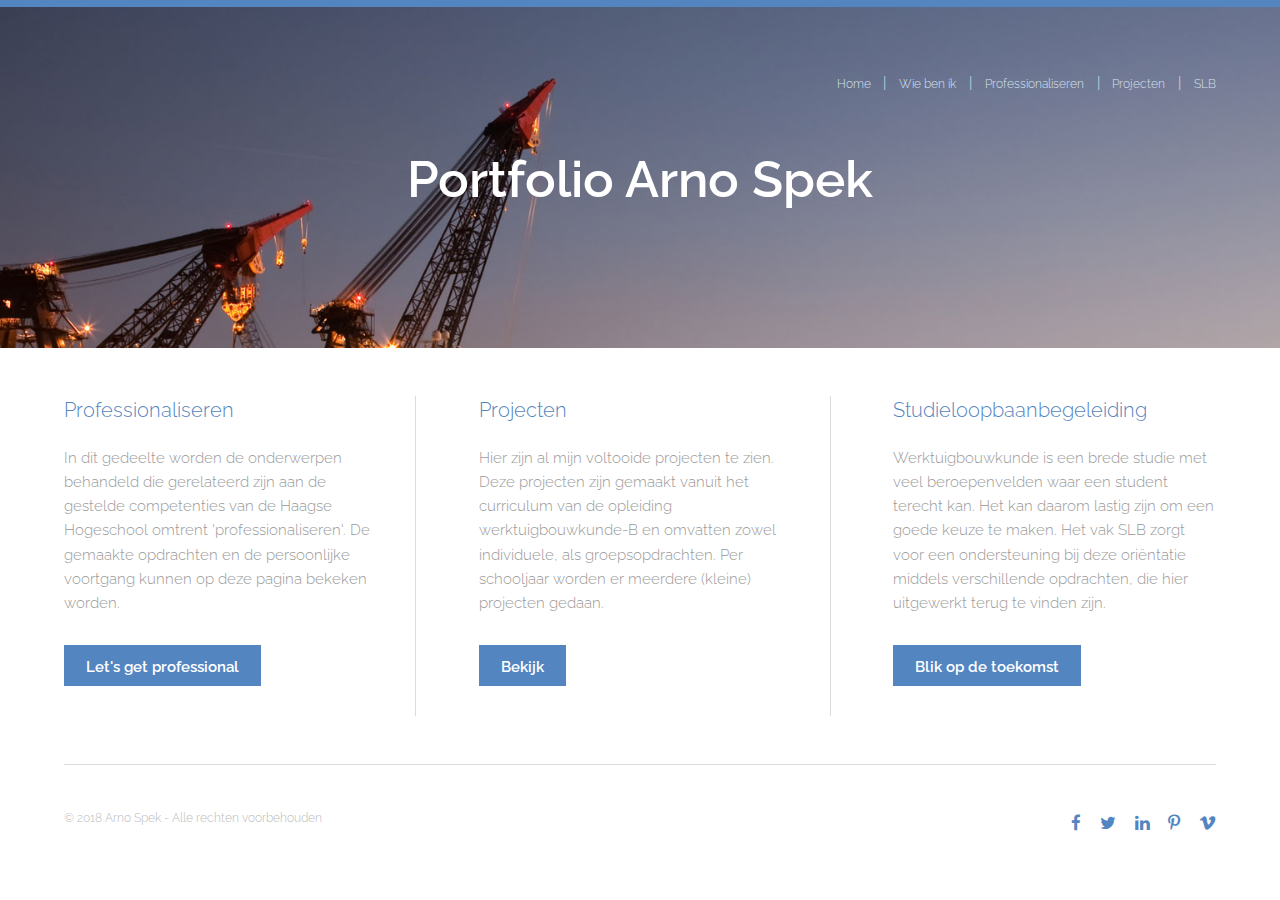
<file: index.html>
<html>
	<head>
		<title>Portfolio Arno Spek</title>
		<meta charset="utf-8" />
		<meta name="viewport" content="width=device-width, initial-scale=1" />
		<link rel="stylesheet" href="assets/css/main.css" />
	    <style type="text/css">
<!--
.style3 {font-size: 1em}
-->
        </style>
</head>
	<body>

		<!-- Header -->
			<header id="header">
				<div class="inner">
					<nav id="nav"><a href="index.html">Home</a> | 
								  <a href="aboutme.html">Wie ben ik</a> | 
								  <a href="Professionaliseren/professionaliseren.html">Professionaliseren</a> |
								  <a href="projecten.html">Projecten</a> |
								  <a href="studieloopbaanbegeleiding.html">SLB</a>					</nav>
					<a href="#navPanel" class="navPanelToggle"><span class="fa fa-bars"></span></a>				</div>
			</header>
		<!-- Banner -->
		<section id="banner"><h1>
	  Portfolio Arno Spek
	  </h1>
	    </section>	
		    <!-- One -->
			<section id="one">
			<br>
			<br>
				<div class="inner">
					<div class="flex flex-3">
						<article>
							<header>
								<h3>Professionaliseren</h3>
							</header>
							<p>In dit gedeelte worden de onderwerpen behandeld die gerelateerd zijn aan de gestelde competenties van de Haagse Hogeschool omtrent 'professionaliseren'. De gemaakte opdrachten en de persoonlijke voortgang kunnen op deze pagina bekeken worden.
							  <footer>
								<a href="Professionaliseren/professionaliseren.html" class="button special">Let's get professional</a></footer>
						</p>
					  	</article>
					    <article>
							<header>
								<h3>Projecten</h3>
							</header>
						  <p>Hier zijn al mijn voltooide projecten te zien. Deze projecten zijn gemaakt vanuit het curriculum van de opleiding werktuigbouwkunde-B en omvatten zowel individuele, als groepsopdrachten.
						    Per schooljaar worden er meerdere (kleine) projecten gedaan.
						    <footer>
							    <a href="projecten.html" class="button special">Bekijk</a>
					        </footer>
						</p>
						</article>
						<article>
							<header>
								<h3>Studieloopbaanbegeleiding</h3>
							</header>
							<p>Werktuigbouwkunde is een  brede studie met veel beroepenvelden waar een student terecht kan. Het kan daarom lastig zijn om een goede keuze te maken. Het vak SLB zorgt  voor een  ondersteuning bij deze oriëntatie middels verschillende opdrachten, die hier uitgewerkt terug te vinden zijn. </p>
							<footer>
								<a href="studieloopbaanbegeleiding.html" class="button special">Blik op de toekomst </a>							</footer>
						</article>
					</div>
				</div>
				<br>
				<br>

		<!-- Two --><!-- Three --><!-- Footer -->
				<footer id="footer">
				<div class="inner">
					<div class="flex">
						<div class="copyright">
							&copy; 2018 Arno Spek - Alle rechten voorbehouden
						</div>
						<ul class="icons">
							<li><a href="https://www.facebook.com/arno.spek" class="icon fa-facebook"><span class="label">Facebook</span></a></li>
							<li><a href="http://www.twitter.com/" class="icon fa-twitter"><span class="label">Twitter</span></a></li>
							<li><a href="https://www.linkedin.com/in/arno-spek-298747a1/" class="icon fa-linkedin"><span class="label">linkedIn</span></a></li>
							<li><a href="http://www.pinterest.com/" class="icon fa-pinterest-p"><span class="label">Pinterest</span></a></li>
							<li><a href="http://www.vimeo.com" class="icon fa-vimeo"><span class="label">Vimeo</span></a></li>
						</ul>
					</div>
				</div>
			</footer>

		<!-- Scripts -->
			<script src="assets/js/jquery.min.js"></script>
			<script src="assets/js/skel.min.js"></script>
			<script src="assets/js/util.js"></script>
			<script src="assets/js/main.js"></script>

	</body>
</html>
</file>
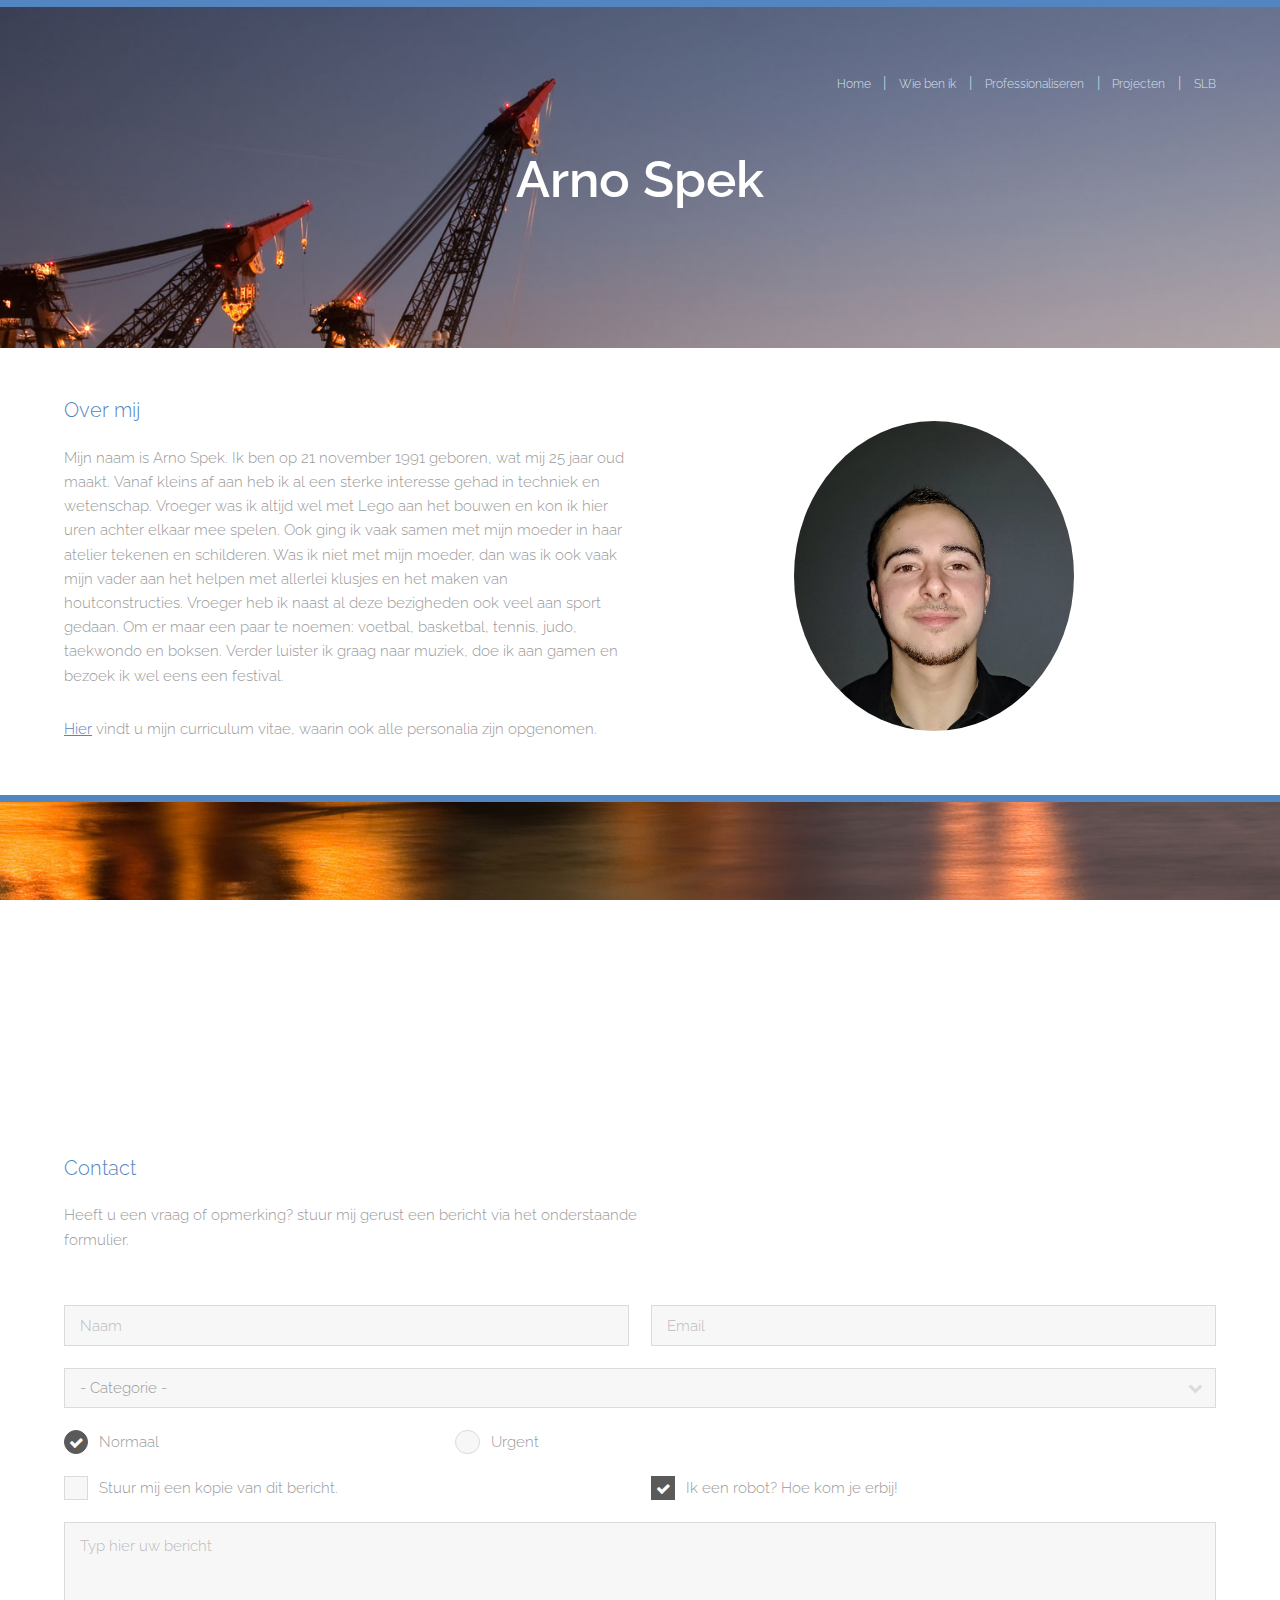
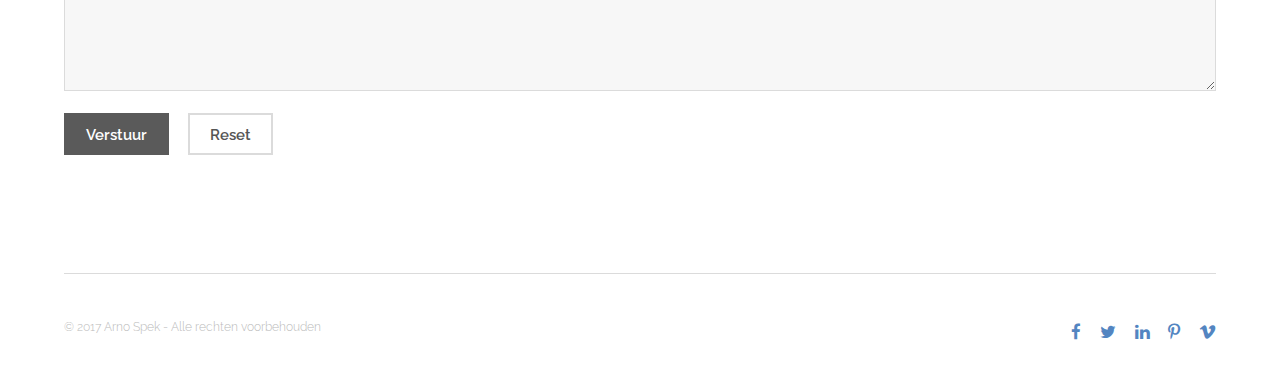
<file: aboutme.html>
<html>
	<head>
		<title>Over mij</title>
		<meta charset="utf-8" />
		<meta name="viewport" content="width=device-width, initial-scale=1" />
		<link rel="stylesheet" href="assets/css/main.css" />
	    <style type="text/css">
<!--
.style3 {font-size: 1em}
-->
        </style>
</head>
	<body>
	
		<!-- Header -->
			<header id="header">
				<div class="inner">
					<nav id="nav"><a href="index.html">Home</a> | 
								  <a href="aboutme.html">Wie ben ik</a> | 
								  <a href="Professionaliseren/professionaliseren.html">Professionaliseren</a> |
								  <a href="projecten.html">Projecten</a> |
								  <a href="studieloopbaanbegeleiding.html">SLB</a>					</nav>
					<a href="#navPanel" class="navPanelToggle"><span class="fa fa-bars"></span></a>				</div>
			</header>

		<!-- Banner -->
	<section id="banner">
	  <h1>Arno Spek</h1>	
	</section>
	<section id="three">
	<br>
<br>
				
				<div class="inner">
					<div class="row">
						<div class="6u 12u$(medium)">
							<h3>Over mij</h3>
							<p>Mijn naam is Arno Spek. Ik ben op 21 november 1991 geboren, wat mij 25 jaar oud maakt. Vanaf kleins af aan heb ik al een sterke interesse gehad in techniek en wetenschap. Vroeger was ik altijd wel met Lego aan het bouwen en kon ik hier uren achter elkaar mee spelen. Ook ging ik vaak samen met mijn moeder in haar atelier tekenen en schilderen. Was ik niet met mijn moeder, dan was ik ook vaak mijn vader aan het helpen met allerlei klusjes en het maken van houtconstructies. Vroeger heb ik naast al deze bezigheden ook veel aan sport gedaan. Om er maar een paar te noemen: voetbal, basketbal, tennis, judo, taekwondo en boksen. Verder luister ik graag naar muziek, doe ik aan gamen en bezoek ik wel eens een festival.</p>
							<p><a href="docs/Curriculum Vitae.pdf" target="_blank">Hier</a> vindt u mijn curriculum vitae, waarin ook alle personalia zijn opgenomen.</p>
						</div>
						<div class="6u 12u$(xsmall)">
						<div class="align-center"><br>
						<span class="image round"><img src="images/Pasfoto OV1.jpg" width="280" height="310" alt="" /></span></div>
						</div>
					</div><br>

				</div>
				
				
				
	</section>											
			<section id="banner"></section></section>
	<section id="main" class="wrapper">	
					<div class="inner">	
						<div class="6u 12u$(small)">				
							<article>
							<header>
							<h3>Contact</h3>
							</header>
							<p>Heeft u een vraag of opmerking? stuur mij gerust een bericht via het onderstaande formulier.</p></article>
						</div>
						<br>
								<form method="post" action="#">
									<div class="row uniform">
										<div class="6u 12u$(xsmall)">
											<input type="text" name="Naam" id="Naam" value="" placeholder="Naam" />
										</div>
										<div class="6u$ 12u$(xsmall)">
											<input type="email" name="email" id="email" value="" placeholder="Email" />
										</div>
										<!-- Break -->
										<div class="12u$">
											<div class="select-wrapper">
												<select name="categorie" id="categorie">
													<option value="">- Categorie -</option>
													<option value="1">Vraag</option>
													<option value="1">Opmerking</option>
													<option value="1">Klacht</option>
												</select>
											</div>
										</div>
										<!-- Break -->
										<div class="4u 12u$(small)">
											<input type="radio" id="priority-low" name="prioriteit" checked>
											<label for="priority-low">Normaal</label>
										</div>
										<div class="4u$ 12u$(small)">
											<input type="radio" id="priority-high" name="prioriteit">
											<label for="priority-high">Urgent</label>
										</div>
										<!-- Break -->
										<div class="6u 12u$(small)">
											<input type="checkbox" id="copy" name="copy">
											<label for="copy">Stuur mij een kopie van dit bericht.</label>
										</div>
										<div class="6u$ 12u$(small)">
											<input type="checkbox" id="human" name="human" checked>
											<label for="human">Ik een robot? Hoe kom je erbij!</label>
										</div>
										<!-- Break -->
										<div class="12u$">
											<textarea name="message" id="message" placeholder="Typ hier uw bericht" rows="6"></textarea>
										</div>
										<!-- Break -->
										<div class="12u$">
											<ul class="actions">
												<li><input type="submit" value="Verstuur" /></li>
												<li><input type="reset" value="Reset" class="alt" /></li>
											</ul>
										</div>
									</div>
								</form>
					</div>
			  </div>
				</div>
			</section>				
					
					
				</div>
	</section>

		<!-- Two --><!-- Three --><!-- Footer -->
			<footer id="footer">
				<div class="inner">
					<div class="flex">
						<div class="copyright">
							&copy; 2017 Arno Spek - Alle rechten voorbehouden
						</div>
						<ul class="icons">
							<li><a href="https://www.facebook.com/arno.spek" class="icon fa-facebook"><span class="label">Facebook</span></a></li>
							<li><a href="http://www.twitter.com/" class="icon fa-twitter"><span class="label">Twitter</span></a></li>
							<li><a href="https://www.linkedin.com/in/arno-spek-298747a1/" class="icon fa-linkedin"><span class="label">linkedIn</span></a></li>
							<li><a href="http://www.pinterest.com/" class="icon fa-pinterest-p"><span class="label">Pinterest</span></a></li>
							<li><a href="http://www.vimeo.com" class="icon fa-vimeo"><span class="label">Vimeo</span></a></li>
						</ul>
					</div>
				</div>
			</footer>

		<!-- Scripts -->
			<script src="../../assets/js/jquery.min.js"></script>
			<script src="../../assets/js/skel.min.js"></script>
			<script src="../../assets/js/util.js"></script>
			<script src="../../assets/js/main.js"></script>

	</body>
</html>
</file>
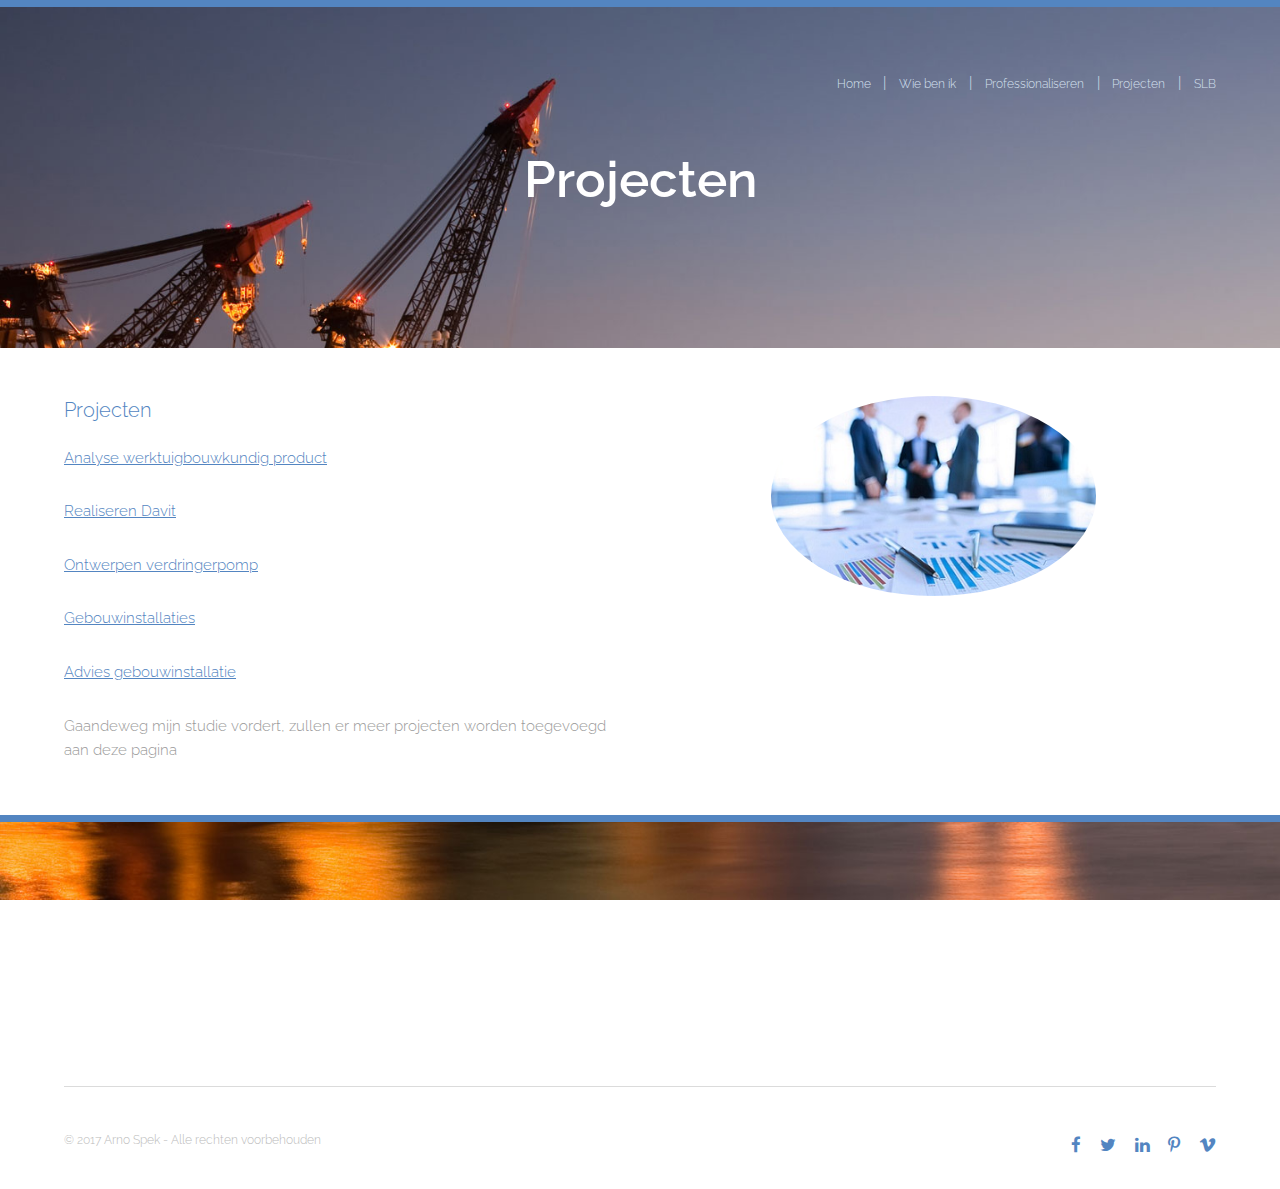
<file: projecten.html>
<html>
	<head>
		<title>Projecten</title>
		<meta charset="utf-8" />
		<meta name="viewport" content="width=device-width, initial-scale=1" />
		<link rel="stylesheet" href="assets/css/main.css" />
	</head>
	<body>

		<!-- Header -->
			<header id="header">
				<div class="inner">
					<nav id="nav"><a href="index.html">Home</a> | 
								  <a href="aboutme.html">Wie ben ik</a> | 
								  <a href="Professionaliseren/professionaliseren.html">Professionaliseren</a> |
								  <a href="projecten.html">Projecten</a> |
								  <a href="studieloopbaanbegeleiding.html">SLB</a>					</nav>
					<a href="#navPanel" class="navPanelToggle"><span class="fa fa-bars"></span></a>				</div>
			</header>
		<section id="banner"><h1>Projecten</h1>
		</section>
		<section id="three">
		<br>
<br>

				<div class="inner">
					<div class="row">
						<div class="6u 12u$(medium)">
							<h3>Projecten</h3>
							<p><a href="docs/Analyseverslag_Spek_Arno_Verkoelende waterspuit (V2.1).pdf" target="_blank">Analyse werktuigbouwkundig product</a></p>
							<p><a href="docs/Eindverslag realiseren Davit.pdf" target="_blank">Realiseren Davit</a></p>
							<p><a href="docs/Eindverslag verdringerpomp.pdf" target="_blank">Ontwerpen verdringerpomp</a></p>
							<p><a href="docs/Eindverslag gebouwinstallaties.pdf" target="_blank">Gebouwinstallaties</a></p>
							<p><a href="docs/Eindverslag advies gebouwinstallatie.pdf" target="_blank">Advies gebouwinstallatie</a></p>
							<p>Gaandeweg mijn studie vordert, zullen er meer projecten worden toegevoegd aan deze pagina</p>
						</div>
						<div class="6u 12u$(xsmall)">
						<div class="align-center">
						<span class="image round"><img src="images/pic04.jpg" width="325" height="200" alt=""/></span></div>
						</div>
					</div>
				</div>
			
					<br>

		</section>											
			<section id="banner"></section></section>

		<!-- Footer -->
			<footer id="footer">
				<div class="inner">
					<div class="flex">
						<div class="copyright">
							&copy; 2017 Arno Spek - Alle rechten voorbehouden
						</div>
						<ul class="icons">
							<li><a href="https://www.facebook.com/arno.spek" class="icon fa-facebook"><span class="label">Facebook</span></a></li>
							<li><a href="http://www.twitter.com/" class="icon fa-twitter"><span class="label">Twitter</span></a></li>
							<li><a href="https://www.linkedin.com/in/arno-spek-298747a1/" class="icon fa-linkedin"><span class="label">linkedIn</span></a></li>
							<li><a href="http://www.pinterest.com/" class="icon fa-pinterest-p"><span class="label">Pinterest</span></a></li>
							<li><a href="http://www.vimeo.com" class="icon fa-vimeo"><span class="label">Vimeo</span></a></li>
						</ul>
					</div>
				</div>
			</footer>

		<!-- Scripts -->
			<script src="../../assets/js/jquery.min.js"></script>
			<script src="../../assets/js/skel.min.js"></script>
			<script src="../../assets/js/util.js"></script>
			<script src="../../assets/js/main.js"></script>

	</body>
</html>
</file>
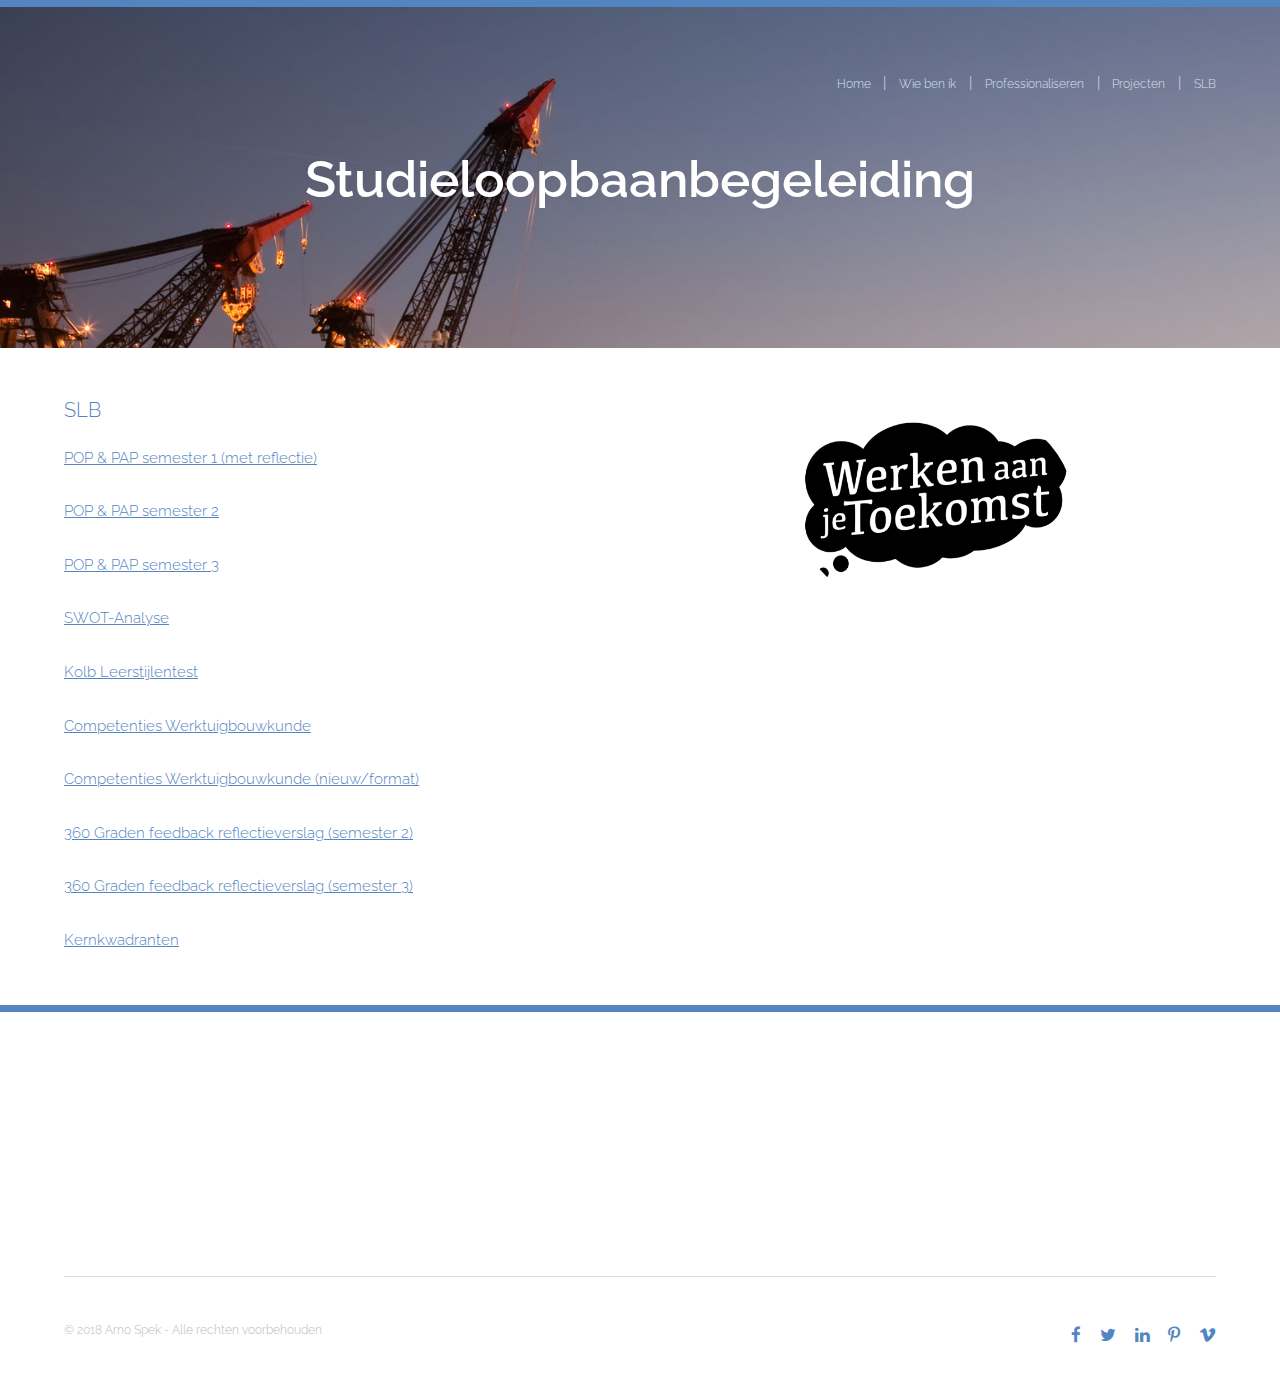
<file: studieloopbaanbegeleiding.html>
<html>
	<head>
		<title>Studieloopbaanbegeleiding</title>
		<meta charset="utf-8" />
		<meta name="viewport" content="width=device-width, initial-scale=1" />
		<link rel="stylesheet" href="assets/css/main.css" />
	</head>
	<body>

		<!-- Header -->
			<header id="header">
				<div class="inner">
					<nav id="nav"><a href="index.html">Home</a> | 
								  <a href="aboutme.html">Wie ben ik</a> | 
								  <a href="Professionaliseren/professionaliseren.html">Professionaliseren</a> |
								  <a href="projecten.html">Projecten</a> |
								  <a href="studieloopbaanbegeleiding.html">SLB</a>					</nav>
					<a href="#navPanel" class="navPanelToggle"><span class="fa fa-bars"></span></a>				</div>
			</header>
		<section id="banner"><h1>Studieloopbaanbegeleiding</h1>
		</section>
		<section id="three">
		<br>
<br>

				<div class="inner">
					<div class="row">
						<div class="6u 12u$(medium)">
							<h3>SLB</h3>
							<p><a href="docs/POP en PAP - semester 1.pdf" target="_blank">POP & PAP semester 1 (met reflectie)</a></p>
							<p><a href="docs/POP en PAP - semester 2.pdf" target="_blank">POP & PAP semester 2</a></p>
							<p><a href="docs/POP en PAP - semester 3.pdf" target="_blank">POP & PAP semester 3</a></p>
							<p><a href="docs/SWOT Analyse Arno Spek.pdf" target="_blank">SWOT-Analyse</a></p>
							<p><a href="docs/Kolb leerstijlentest.pdf" target="_blank">Kolb Leerstijlentest</a>
							<p><a href="docs/Competenties werktuigbouwkunde.pdf" target="_blank">Competenties Werktuigbouwkunde</a><br>
							<p><a href="docs/Competenties werktuigbouwkunde2.pdf" target="_blank">Competenties Werktuigbouwkunde (nieuw/format)</a><br>
							<p><a href="docs/360 Graden feedback reflectieverslag.pdf" target="_blank">360 Graden feedback reflectieverslag (semester 2)</a></p>
							<p><a href="docs/360 Graden feedback reflectieverslag2.pdf" target="_blank">360 Graden feedback reflectieverslag (semester 3)</a></p>
							<p><a href="docs/Kernkwadranten.pdf" target="_blank">Kernkwadranten</a><br>
						</div>
						<div class="6u 12u$(xsmall)">
						<div class="align-center">
						<span class="image round"><img src="images/pic17.jpg" width="280" height="220" alt=""/></span></div>
						</div>
					</div>
				</div>
			
					<br>

		</section>											
			<section id="banner"></section></section>

		<!-- Footer -->
			<footer id="footer">
				<div class="inner">
					<div class="flex">
						<div class="copyright">
							&copy; 2018 Arno Spek - Alle rechten voorbehouden
						</div>
						<ul class="icons">
							<li><a href="https://www.facebook.com/arno.spek" class="icon fa-facebook"><span class="label">Facebook</span></a></li>
							<li><a href="http://www.twitter.com/" class="icon fa-twitter"><span class="label">Twitter</span></a></li>
							<li><a href="https://www.linkedin.com/in/arno-spek-298747a1/" class="icon fa-linkedin"><span class="label">linkedIn</span></a></li>
							<li><a href="http://www.pinterest.com/" class="icon fa-pinterest-p"><span class="label">Pinterest</span></a></li>
							<li><a href="http://www.vimeo.com" class="icon fa-vimeo"><span class="label">Vimeo</span></a></li>
						</ul>
					</div>
				</div>
			</footer>

		<!-- Scripts -->
			<script src="../../assets/js/jquery.min.js"></script>
			<script src="../../assets/js/skel.min.js"></script>
			<script src="../../assets/js/util.js"></script>
			<script src="../../assets/js/main.js"></script>

	</body>
</html>
</file>
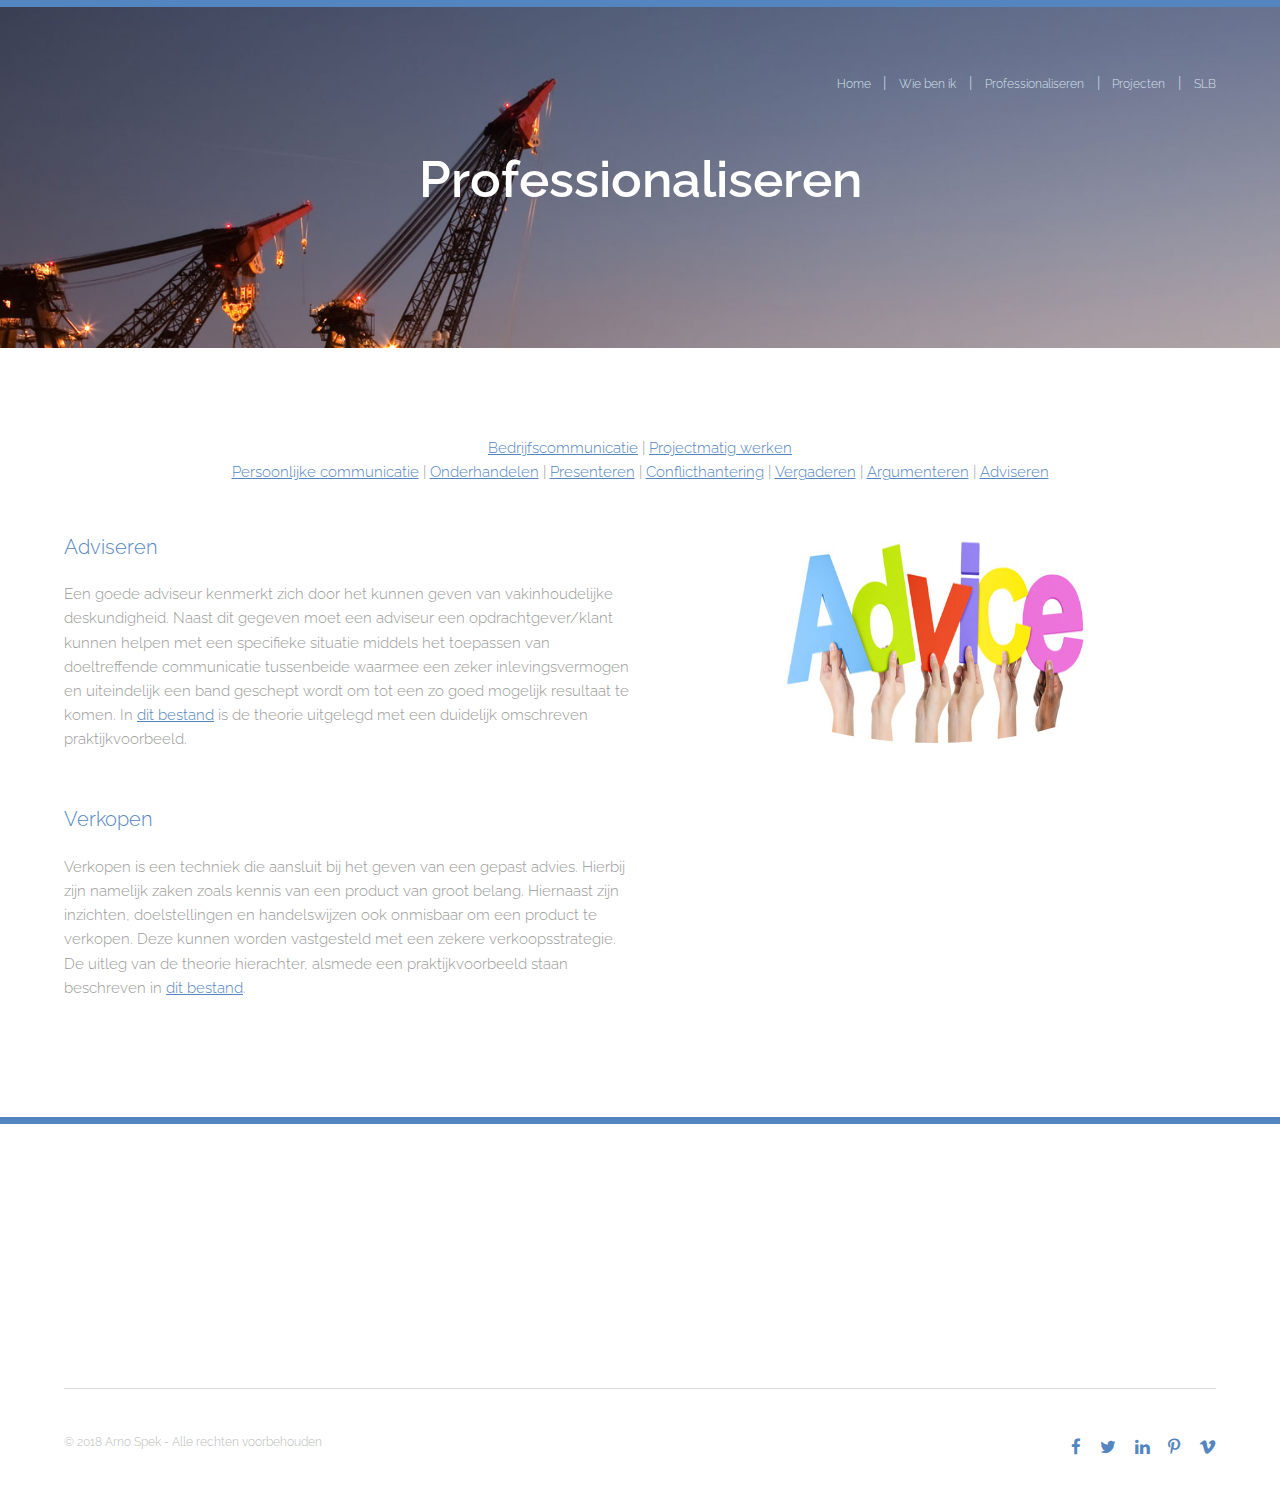
<file: Professionaliseren/adviseren.html>
<html>
	<head>
		<title>Adviseren</title>
		<meta charset="utf-8" />
		<meta name="viewport" content="width=device-width, initial-scale=1" />
		<link rel="stylesheet" href="../assets/css/main.css" />
	</head>
	<body>

		<!-- Header -->
			<header id="header">
				<div class="inner">
					<nav id="nav"><a href="../index.html">Home</a> | 
								  <a href="../aboutme.html">Wie ben ik</a> | 
								  <a href="professionaliseren.html">Professionaliseren</a> |
								  <a href="../projecten.html">Projecten</a> |
								  <a href="../studieloopbaanbegeleiding.html">SLB</a>					</nav>
					<a href="#navPanel" class="navPanelToggle"><span class="fa fa-bars"></span></a>				</div>
			</header>
			<section id="banner"><h1>Professionaliseren
			</section>
		<!-- Main -->
			<section id="main" class="wrapper">
				<div class="inner">
					<nav id="nav" class="align-center">
						<a href="bedrijfscommunicatie.html">Bedrijfscommunicatie</a>  | 
						<a href="projectmatigwerken.html">Projectmatig werken</a>
																												</div>
				<div class="inner">
					<nav id="nav" class="align-center">
						<a href="persoonlijkecommunicatie.html">Persoonlijke communicatie</a>  |
						<a href="onderhandelen.html">Onderhandelen</a>  |
						<a href="presenteren.html">Presenteren</a>  |
						<a href="conflicthantering.html">Conflicthantering</a>  |
						<a href="vergaderen.html">Vergaderen</a>  |
						<a href="argumenteren.html">Argumenteren</a>  |
						<a href="adviseren.html">Adviseren</a>
																										<br>
																												<br>
				</div>																								<br>
				<!-- Content -->
				<div class="inner">
					<div class="row">
						<div class="6u 12u$(medium)">
							<h3>Adviseren</h3>
							<p>Een goede adviseur kenmerkt zich door het kunnen geven van vakinhoudelijke deskundigheid. Naast dit gegeven moet een adviseur een opdrachtgever/klant kunnen helpen met een specifieke situatie middels het toepassen van doeltreffende communicatie tussenbeide waarmee een zeker inlevingsvermogen en uiteindelijk een band geschept wordt om tot een zo goed mogelijk resultaat te komen. In <a href="../docs/Adviseren.pdf" target="_blank">dit bestand</a> is de theorie uitgelegd met een duidelijk omschreven praktijkvoorbeeld.</p>
						</div>
						<div class="6u 12u$(xsmall)">
						<div class="align-center">
						<span class="image round"><img src="../images/pic15.jpg" width="460" height="210" alt="" /></span></div>
						</div>
					</div>
					<br>

					<div class="row">
						<div class="6u 12u$(medium)">
							<h3>Verkopen</h3>
							<p>Verkopen is een techniek die aansluit bij het geven van een gepast advies. Hierbij zijn namelijk zaken zoals kennis van een product van groot belang. Hiernaast zijn inzichten, doelstellingen en handelswijzen ook onmisbaar om een product te verkopen. Deze kunnen worden vastgesteld met een zekere verkoopsstrategie. De uitleg van de theorie hierachter, alsmede een praktijkvoorbeeld staan beschreven in <a href="../docs/Verkopen.pdf" target="_blank">dit bestand</a>.</p>
						</div>
					</div>

					</div>						
				</div>
			</section>
			<section id="banner"></section>


		<!-- Footer -->
			<footer id="footer">
				<div class="inner">
					<div class="flex">
						<div class="copyright">
							&copy; 2018 Arno Spek - Alle rechten voorbehouden
						</div>
						<ul class="icons">
							<li><a href="https://www.facebook.com/arno.spek" class="icon fa-facebook"><span class="label">Facebook</span></a></li>
							<li><a href="http://www.twitter.com/" class="icon fa-twitter"><span class="label">Twitter</span></a></li>
							<li><a href="https://www.linkedin.com/in/arno-spek-298747a1/" class="icon fa-linkedin"><span class="label">linkedIn</span></a></li>
							<li><a href="http://www.pinterest.com/" class="icon fa-pinterest-p"><span class="label">Pinterest</span></a></li>
							<li><a href="http://www.vimeo.com" class="icon fa-vimeo"><span class="label">Vimeo</span></a></li>
						</ul>
					</div>
				</div>
			</footer>

		<!-- Scripts -->
			<script src="../assets/js/jquery.min.js"></script>
			<script src="../assets/js/skel.min.js"></script>
			<script src="../assets/js/util.js"></script>
			<script src="../assets/js/main.js"></script>

	</body>
</html>
</file>
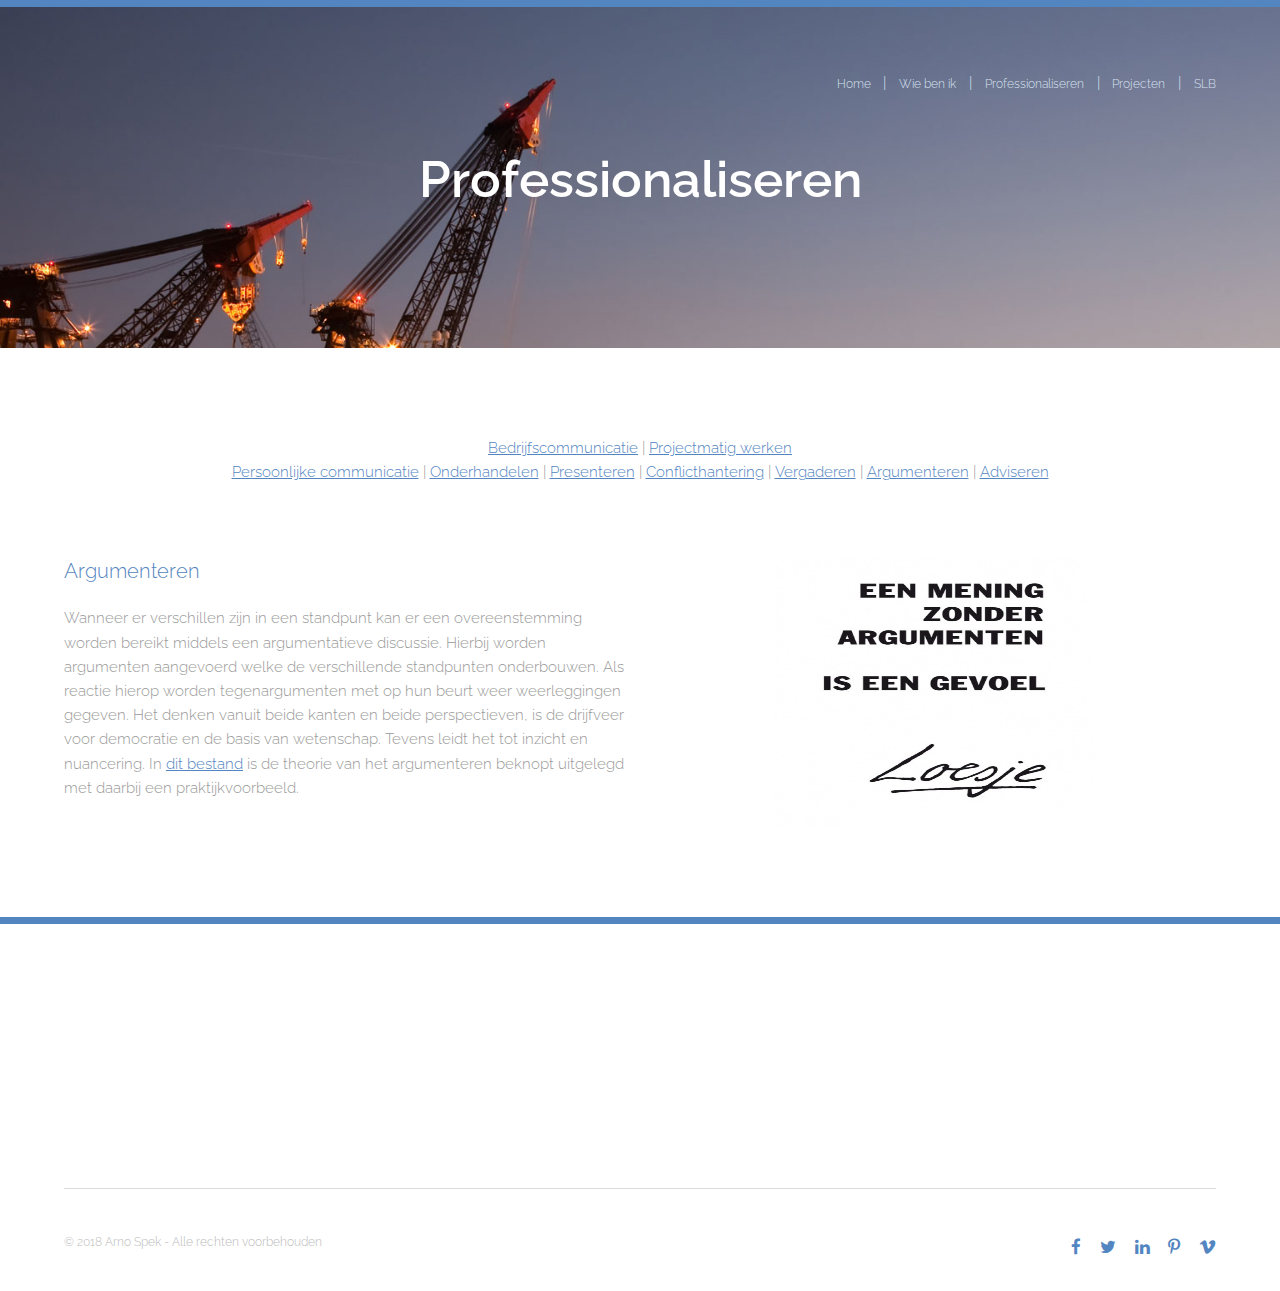
<file: Professionaliseren/argumenteren.html>
<html>
	<head>
		<title>Argumenteren</title>
		<meta charset="utf-8" />
		<meta name="viewport" content="width=device-width, initial-scale=1" />
		<link rel="stylesheet" href="../assets/css/main.css" />
	</head>
	<body>

		<!-- Header -->
			<header id="header">
				<div class="inner">
					<nav id="nav"><a href="../index.html">Home</a> | 
								  <a href="../aboutme.html">Wie ben ik</a> | 
								  <a href="professionaliseren.html">Professionaliseren</a> |
								  <a href="../projecten.html">Projecten</a> |
								  <a href="../studieloopbaanbegeleiding.html">SLB</a>					</nav>
					<a href="#navPanel" class="navPanelToggle"><span class="fa fa-bars"></span></a>				</div>
			</header>
			<section id="banner"><h1>Professionaliseren
			</section>
		<!-- Main -->
			<section id="main" class="wrapper">
				<div class="inner">
					<nav id="nav" class="align-center">
						<a href="bedrijfscommunicatie.html">Bedrijfscommunicatie</a>  | 
						<a href="projectmatigwerken.html">Projectmatig werken</a>
																												</div>
				<div class="inner">
					<nav id="nav" class="align-center">
						<a href="persoonlijkecommunicatie.html">Persoonlijke communicatie</a>  |
						<a href="onderhandelen.html">Onderhandelen</a>  |
						<a href="presenteren.html">Presenteren</a>  |
						<a href="conflicthantering.html">Conflicthantering</a>  |
						<a href="vergaderen.html">Vergaderen</a>  |
						<a href="argumenteren.html">Argumenteren</a>  |
						<a href="adviseren.html">Adviseren</a>
																										<br>
																												<br>
				</div>																								<br>
				<!-- Content -->
				<div class="inner"><br>
					<div class="row">
						<div class="6u 12u$(medium)">
							<h3>Argumenteren</h3>
							<p>Wanneer er verschillen zijn in een standpunt kan er een overeenstemming worden bereikt middels een argumentatieve discussie. Hierbij worden argumenten aangevoerd welke de verschillende standpunten onderbouwen. Als reactie hierop worden tegenargumenten met op hun beurt weer weerleggingen gegeven. Het denken vanuit beide kanten en beide perspectieven, is de drijfveer voor democratie en de basis van wetenschap. Tevens leidt het tot inzicht en nuancering. In <a href="../docs/Argumenteren.pdf" target="_blank">dit bestand</a> is de theorie van het argumenteren beknopt uitgelegd met daarbij een praktijkvoorbeeld.</p>
						</div>
						<div class="6u 12u$(xsmall)">
						<div class="align-center">
						<span class="image square"><img src="../images/pic16.jpg" width="320" height="270" alt="" /></span></div>
						</div>
						</div>
					</div>						
				</div>
			</section>
			<section id="banner"></section>


		<!-- Footer -->
			<footer id="footer">
				<div class="inner">
					<div class="flex">
						<div class="copyright">
							&copy; 2018 Arno Spek - Alle rechten voorbehouden
						</div>
						<ul class="icons">
							<li><a href="https://www.facebook.com/arno.spek" class="icon fa-facebook"><span class="label">Facebook</span></a></li>
							<li><a href="http://www.twitter.com/" class="icon fa-twitter"><span class="label">Twitter</span></a></li>
							<li><a href="https://www.linkedin.com/in/arno-spek-298747a1/" class="icon fa-linkedin"><span class="label">linkedIn</span></a></li>
							<li><a href="http://www.pinterest.com/" class="icon fa-pinterest-p"><span class="label">Pinterest</span></a></li>
							<li><a href="http://www.vimeo.com" class="icon fa-vimeo"><span class="label">Vimeo</span></a></li>
						</ul>
					</div>
				</div>
			</footer>

		<!-- Scripts -->
			<script src="../assets/js/jquery.min.js"></script>
			<script src="../assets/js/skel.min.js"></script>
			<script src="../assets/js/util.js"></script>
			<script src="../assets/js/main.js"></script>

	</body>
</html>
</file>
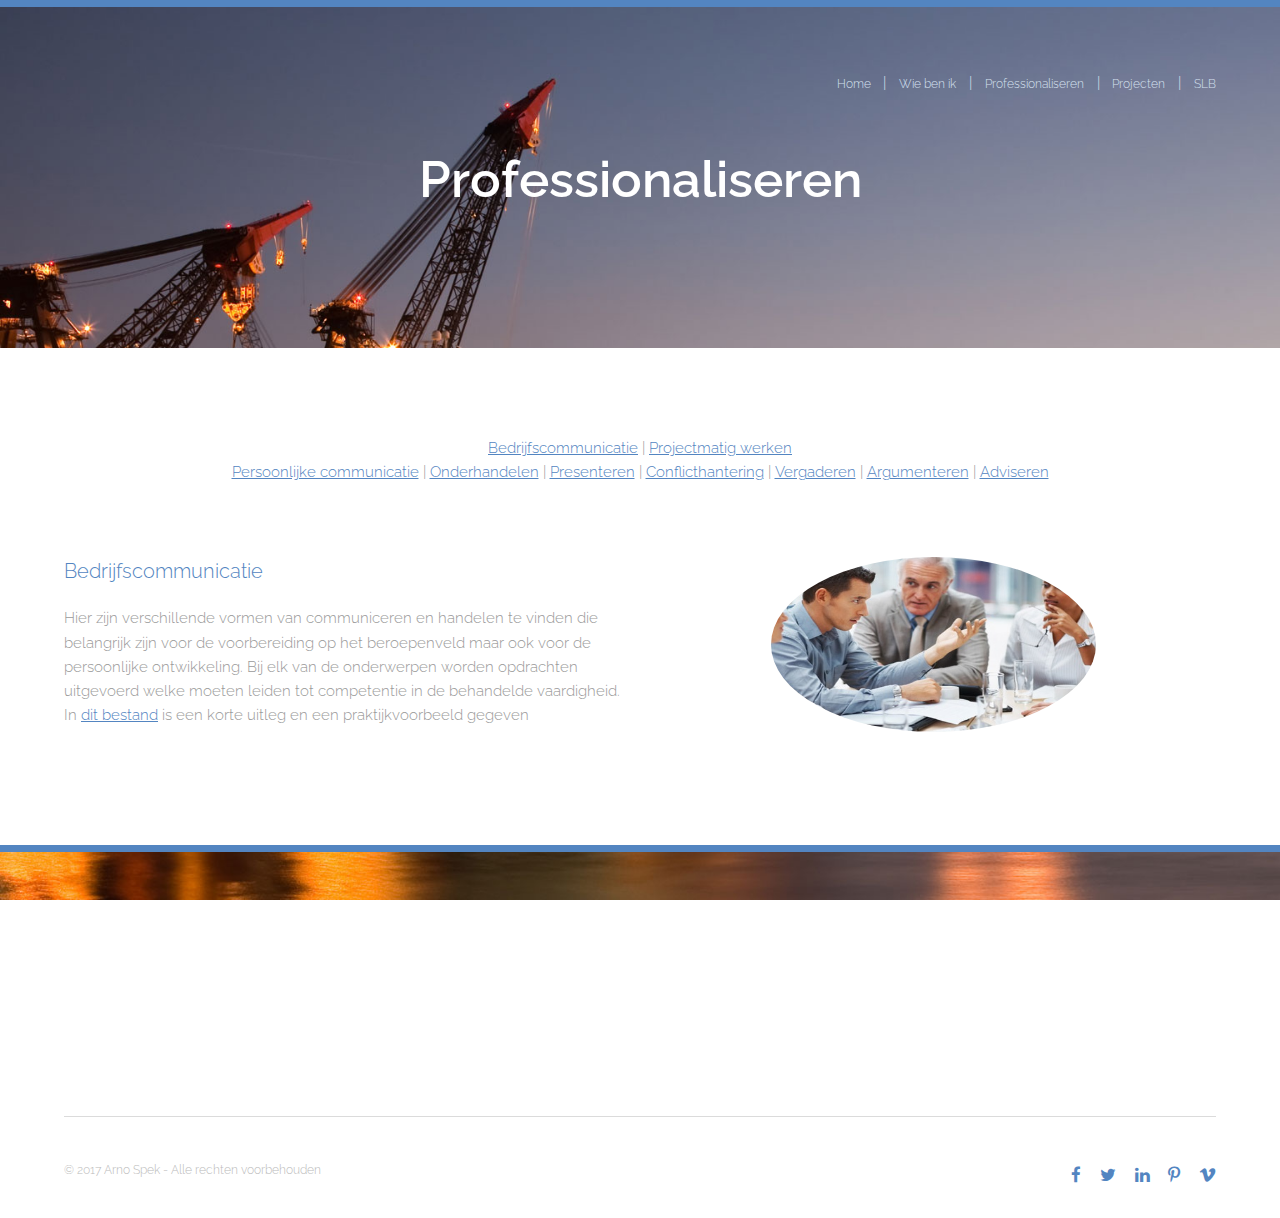
<file: Professionaliseren/bedrijfscommunicatie.html>
<html>
	<head>
		<title>Bedrijfscommunicatie</title>
		<meta charset="utf-8" />
		<meta name="viewport" content="width=device-width, initial-scale=1" />
		<link rel="stylesheet" href="../assets/css/main.css" />
	</head>
	<body>

		<!-- Header -->
			<header id="header">
				<div class="inner">
					<nav id="nav"><a href="../index.html">Home</a> | 
								  <a href="../aboutme.html">Wie ben ik</a> | 
								  <a href="professionaliseren.html">Professionaliseren</a> |
								  <a href="../projecten.html">Projecten</a> |
								  <a href="../studieloopbaanbegeleiding.html">SLB</a>					</nav>
					<a href="#navPanel" class="navPanelToggle"><span class="fa fa-bars"></span></a>				</div>
			</header>
			<section id="banner"><h1>Professionaliseren</h1>
			</section>
		<!-- Main -->
			<section id="main" class="wrapper">
				<div class="inner">
					<nav id="nav" class="align-center">
						<a href="bedrijfscommunicatie.html">Bedrijfscommunicatie</a>  | 
						<a href="projectmatigwerken.html">Projectmatig werken</a>
																												</div>
				<div class="inner">
					<nav id="nav" class="align-center">
						<a href="persoonlijkecommunicatie.html">Persoonlijke communicatie</a>  |
						<a href="onderhandelen.html">Onderhandelen</a>  |
						<a href="presenteren.html">Presenteren</a>  |
						<a href="conflicthantering.html">Conflicthantering</a>  |
						<a href="vergaderen.html">Vergaderen</a>  |
						<a href="argumenteren.html">Argumenteren</a>  |
						<a href="adviseren.html">Adviseren</a>
																												</div>
																												<br>
																												<br>
																												<br>
																				

				<!-- Content -->
				<div class="inner">
					<div class="row">
						<div class="6u 12u$(medium)">
							<h3>Bedrijfscommunicatie</h3>
							<p>Hier zijn verschillende vormen van communiceren en handelen te vinden die belangrijk zijn voor de voorbereiding op het beroepenveld maar ook voor de persoonlijke ontwikkeling. Bij elk van de onderwerpen worden opdrachten uitgevoerd welke moeten leiden tot competentie in de behandelde vaardigheid.
							In <a href="../docs/Bedrijfscommunicatie.pdf" target="_blank">dit bestand</a> is een korte uitleg en een praktijkvoorbeeld gegeven</p>
						</div>
						<div class="6u 12u$(xsmall)">
						<div class="align-center">
						<span class="image round"><img src="../images/pic07.jpg" width="325" height="175" alt="" /></span></div>
						</div>
					</div>
				</div>
			</section>
			
			<section id="banner"></section>
		<!-- Footer -->
			<footer id="footer">
				<div class="inner">
					<div class="flex">
						<div class="copyright">
							&copy; 2017 Arno Spek - Alle rechten voorbehouden
						</div>
						<ul class="icons">
							<li><a href="https://www.facebook.com/arno.spek" class="icon fa-facebook"><span class="label">Facebook</span></a></li>
							<li><a href="http://www.twitter.com/" class="icon fa-twitter"><span class="label">Twitter</span></a></li>
							<li><a href="https://www.linkedin.com/in/arno-spek-298747a1/" class="icon fa-linkedin"><span class="label">linkedIn</span></a></li>
							<li><a href="http://www.pinterest.com/" class="icon fa-pinterest-p"><span class="label">Pinterest</span></a></li>
							<li><a href="http://www.vimeo.com" class="icon fa-vimeo"><span class="label">Vimeo</span></a></li>
						</ul>
					</div>
				</div>
			</footer>

		<!-- Scripts -->
			<script src="../assets/js/jquery.min.js"></script>
			<script src="../assets/js/skel.min.js"></script>
			<script src="../assets/js/util.js"></script>
			<script src="../assets/js/main.js"></script>

	</body>
</html>
</file>
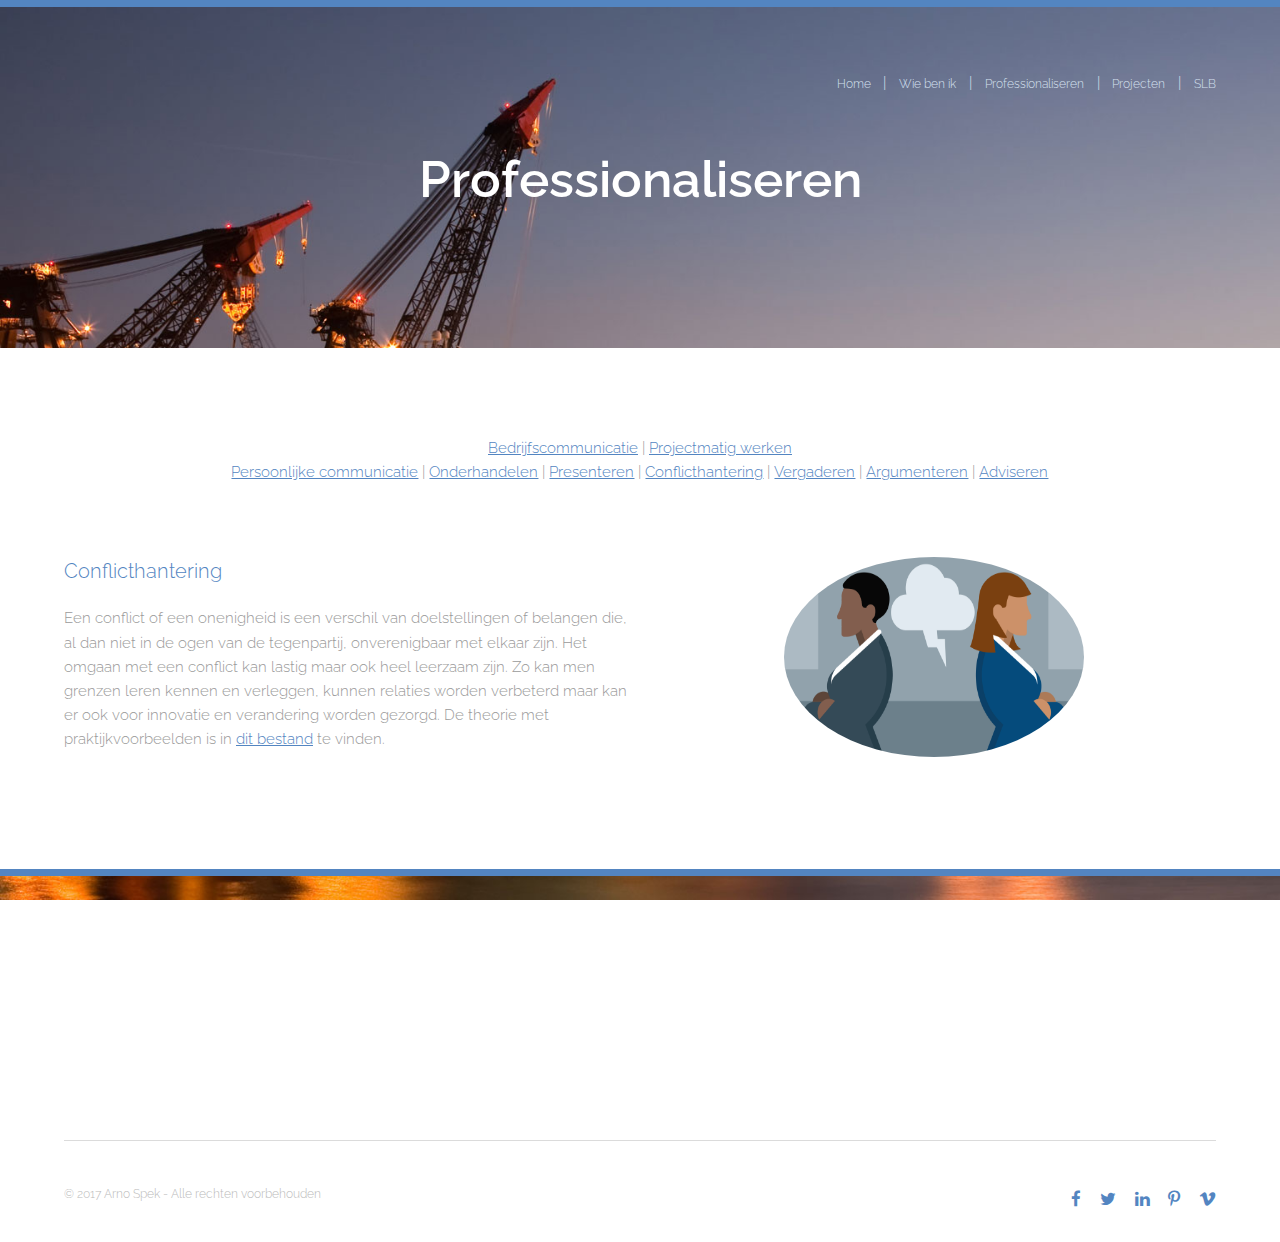
<file: Professionaliseren/conflicthantering.html>
<html>
	<head>
		<title>Conflicthantering</title>
		<meta charset="utf-8" />
		<meta name="viewport" content="width=device-width, initial-scale=1" />
		<link rel="stylesheet" href="../assets/css/main.css" />
	</head>
	<body>

		<!-- Header -->
			<header id="header">
				<div class="inner">
					<nav id="nav"><a href="../index.html">Home</a> | 
								  <a href="../aboutme.html">Wie ben ik</a> | 
								  <a href="professionaliseren.html">Professionaliseren</a> |
								  <a href="../projecten.html">Projecten</a> |
								  <a href="../studieloopbaanbegeleiding.html">SLB</a>					</nav>
					<a href="#navPanel" class="navPanelToggle"><span class="fa fa-bars"></span></a>				</div>
			</header>
			<section id="banner"><h1>Professionaliseren</section>
		<!-- Main -->
			<section id="main" class="wrapper">
				<div class="inner">

				<div class="inner">
					<nav id="nav" class="align-center">
						<a href="bedrijfscommunicatie.html">Bedrijfscommunicatie</a>  | 
						<a href="projectmatigwerken.html">Projectmatig werken</a>
																												</div>
				<div class="inner">
					<nav id="nav" class="align-center">
						<a href="persoonlijkecommunicatie.html">Persoonlijke communicatie</a>  |
						<a href="onderhandelen.html">Onderhandelen</a>  |
						<a href="presenteren.html">Presenteren</a>  |
						<a href="conflicthantering.html">Conflicthantering</a>  |
						<a href="vergaderen.html">Vergaderen</a>  |
						<a href="argumenteren.html">Argumenteren</a>  |
						<a href="adviseren.html">Adviseren</a>
																												</div>
																												<br>
																												<br>
																												<br>
																				

				<!-- Content -->
				<div class="row">
						<div class="6u 12u$(medium)">
							<h3>Conflicthantering</h3>
							<p>Een conflict of een onenigheid is een verschil van doelstellingen of belangen die, al dan niet in de ogen van de tegenpartij, onverenigbaar met elkaar zijn. Het omgaan met een conflict kan lastig maar ook heel leerzaam zijn. Zo kan men grenzen leren kennen en verleggen, kunnen relaties worden verbeterd maar kan er ook voor innovatie en verandering worden gezorgd. De theorie met praktijkvoorbeelden is in <a href="../docs/Conflicthantering.pdf" target="_blank">dit bestand</a> te vinden.</p>
						</div>
						<div class="6u 12u$(xsmall)">
						<div class="align-center">
						<span class="image round"><img src="../images/pic14.jpg" width="300" height="200" alt="" /></span></div>
						</div>
						</div>
				</div>
			</section>
			<section id="banner"></section>


		<!-- Footer -->
			<footer id="footer">
				<div class="inner">
					<div class="flex">
						<div class="copyright">
							&copy; 2017 Arno Spek - Alle rechten voorbehouden
						</div>
						<ul class="icons">
							<li><a href="https://www.facebook.com/arno.spek" class="icon fa-facebook"><span class="label">Facebook</span></a></li>
							<li><a href="http://www.twitter.com/" class="icon fa-twitter"><span class="label">Twitter</span></a></li>
							<li><a href="https://www.linkedin.com/in/arno-spek-298747a1/" class="icon fa-linkedin"><span class="label">linkedIn</span></a></li>
							<li><a href="http://www.pinterest.com/" class="icon fa-pinterest-p"><span class="label">Pinterest</span></a></li>
							<li><a href="http://www.vimeo.com" class="icon fa-vimeo"><span class="label">Vimeo</span></a></li>
						</ul>
					</div>
				</div>
			</footer>

		<!-- Scripts -->
			<script src="../assets/js/jquery.min.js"></script>
			<script src="../assets/js/skel.min.js"></script>
			<script src="../assets/js/util.js"></script>
			<script src="../assets/js/main.js"></script>

	</body>
</html>
</file>
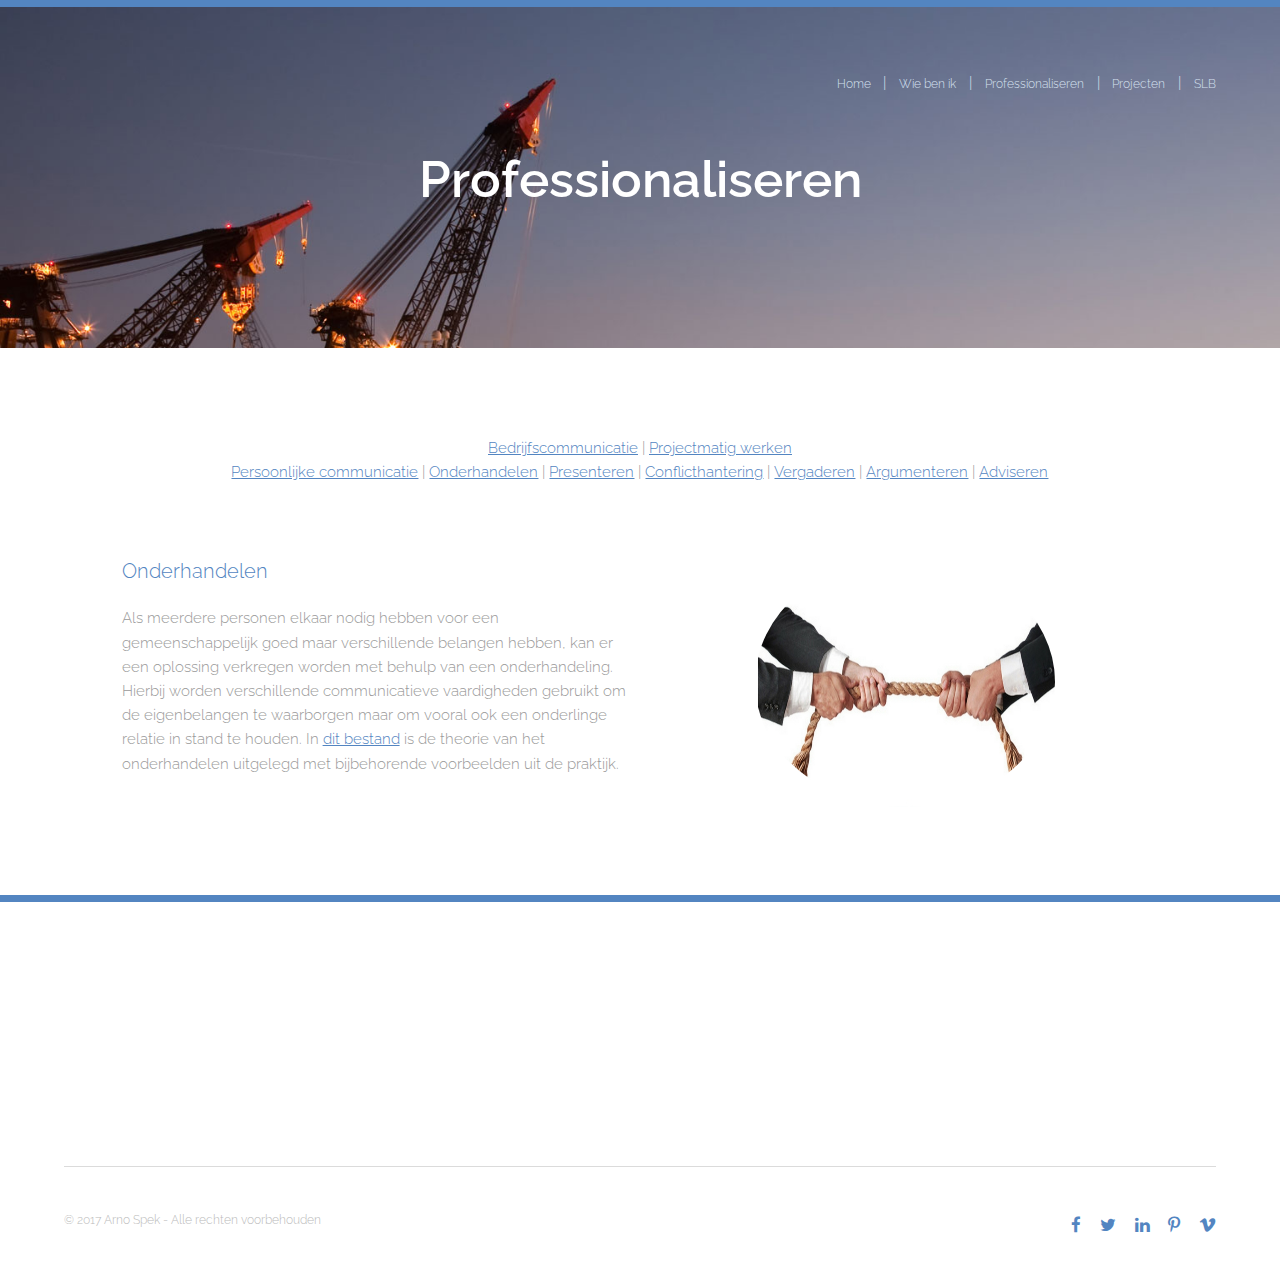
<file: Professionaliseren/onderhandelen.html>
<html>
	<head>
		<title>Onderhandelen</title>
		<meta charset="utf-8" />
		<meta name="viewport" content="width=device-width, initial-scale=1" />
		<link rel="stylesheet" href="../assets/css/main.css" />
	</head>
	<body>

		<!-- Header -->
			<header id="header">
				<div class="inner">
					<nav id="nav"><a href="../index.html">Home</a> | 
								  <a href="../aboutme.html">Wie ben ik</a> | 
								  <a href="professionaliseren.html">Professionaliseren</a> |
								  <a href="../projecten.html">Projecten</a> |
								  <a href="../studieloopbaanbegeleiding.html">SLB</a>					</nav>
					<a href="#navPanel" class="navPanelToggle"><span class="fa fa-bars"></span></a>				</div>
			</header>
			<section id="banner"><h1>Professionaliseren</section>
		<!-- Main -->
			<section id="main" class="wrapper">
				<div class="inner">

				<div class="inner">
					<nav id="nav" class="align-center">
						<a href="bedrijfscommunicatie.html">Bedrijfscommunicatie</a>  | 
						<a href="projectmatigwerken.html">Projectmatig werken</a>
																												</div>
				<div class="inner">
					<nav id="nav" class="align-center">
						<a href="persoonlijkecommunicatie.html">Persoonlijke communicatie</a>  |
						<a href="onderhandelen.html">Onderhandelen</a>  |
						<a href="presenteren.html">Presenteren</a>  |
						<a href="conflicthantering.html">Conflicthantering</a>  |
						<a href="vergaderen.html">Vergaderen</a>  |
						<a href="argumenteren.html">Argumenteren</a>  |
						<a href="adviseren.html">Adviseren</a>
																												</div>
																												<br>
																												<br>														

				<!-- Content -->
				<div class="inner"><br>
					<div class="row">
						<div class="6u 12u$(medium)">
							<h3>Onderhandelen</h3>
							<p>Als meerdere personen elkaar nodig hebben voor een gemeenschappelijk goed maar verschillende belangen hebben, kan er een oplossing verkregen worden met behulp van een onderhandeling. Hierbij worden verschillende communicatieve vaardigheden gebruikt om de eigenbelangen te waarborgen maar om vooral ook een onderlinge relatie in stand te houden.
							 In <a href="../docs/Onderhandelen.pdf" target="_blank">dit bestand</a> is de theorie van het onderhandelen uitgelegd met bijbehorende voorbeelden uit de praktijk.</p>
						</div>
						<div class="6u 12u$(xsmall)">
						<div class="align-center">
						<span class="image round"><img src="../images/pic13.jpg" width="300" height="250" alt="" /></span></div>
						</div>
						</div>
					</div>						
				</div>
			</section>
			<section id="banner"></section>


		<!-- Footer -->
			<footer id="footer">
				<div class="inner">
					<div class="flex">
						<div class="copyright">
							&copy; 2017 Arno Spek - Alle rechten voorbehouden
						</div>
						<ul class="icons">
							<li><a href="https://www.facebook.com/arno.spek" class="icon fa-facebook"><span class="label">Facebook</span></a></li>
							<li><a href="http://www.twitter.com/" class="icon fa-twitter"><span class="label">Twitter</span></a></li>
							<li><a href="https://www.linkedin.com/in/arno-spek-298747a1/" class="icon fa-linkedin"><span class="label">linkedIn</span></a></li>
							<li><a href="http://www.pinterest.com/" class="icon fa-pinterest-p"><span class="label">Pinterest</span></a></li>
							<li><a href="http://www.vimeo.com" class="icon fa-vimeo"><span class="label">Vimeo</span></a></li>
						</ul>
					</div>
				</div>
			</footer>

		<!-- Scripts -->
			<script src="../assets/js/jquery.min.js"></script>
			<script src="../assets/js/skel.min.js"></script>
			<script src="../assets/js/util.js"></script>
			<script src="../assets/js/main.js"></script>

	</body>
</html>
</file>
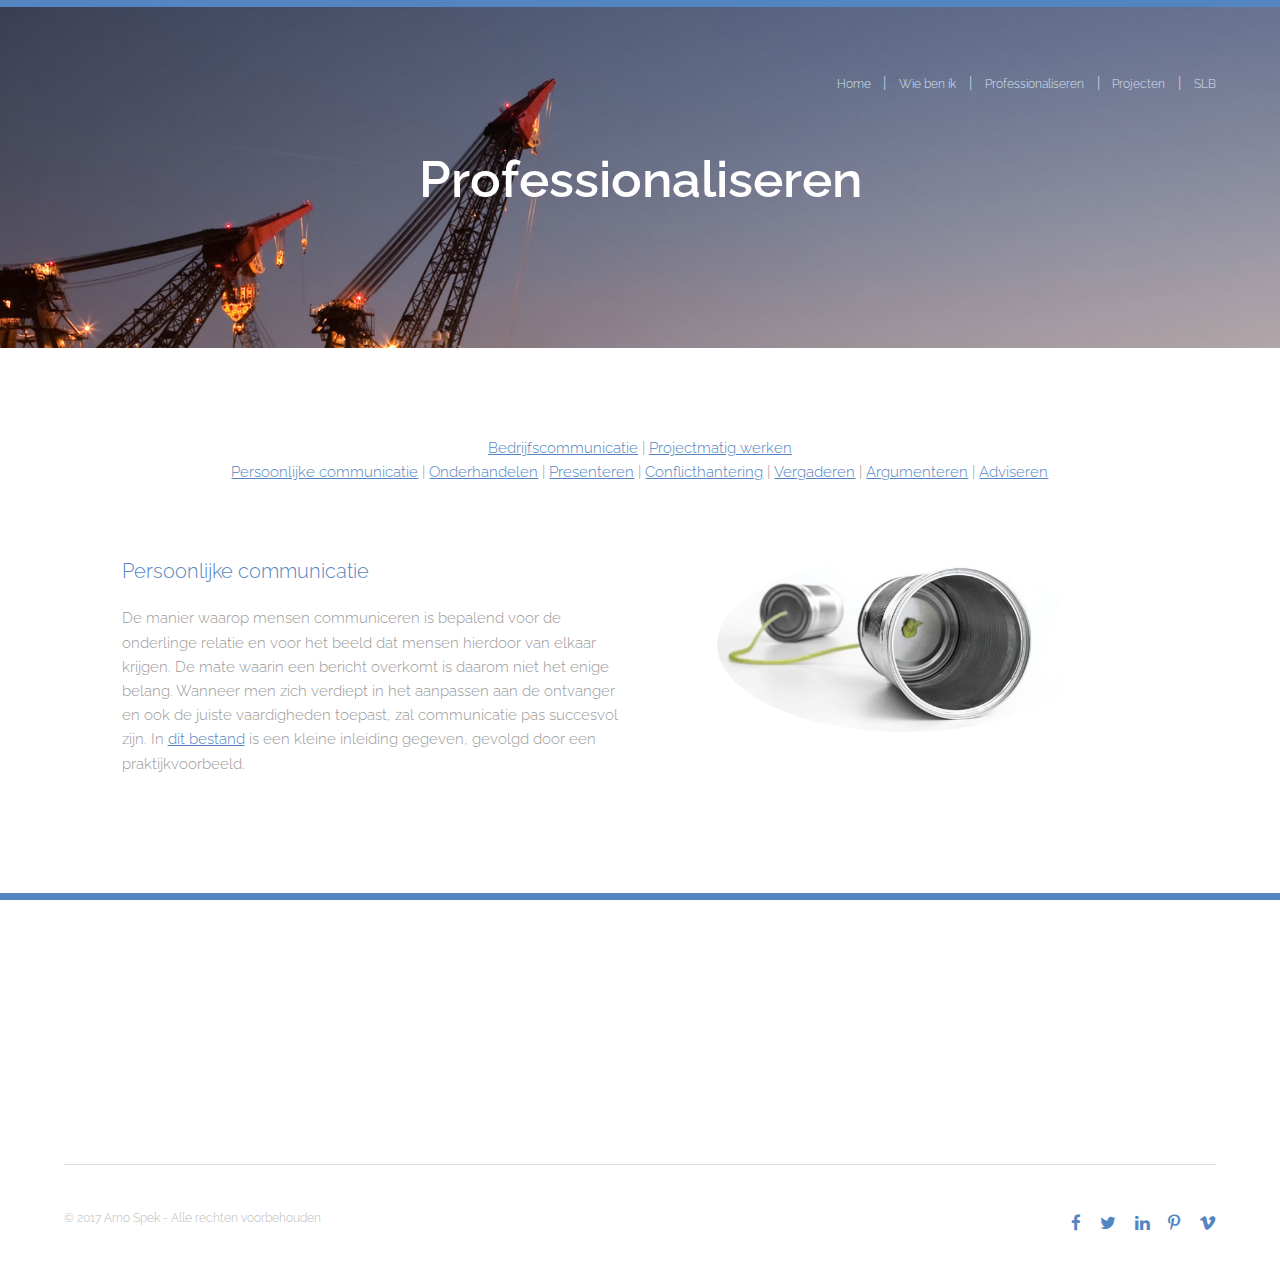
<file: Professionaliseren/persoonlijkecommunicatie.html>
<html>
	<head>
		<title>Persoonlijke communicatie</title>
		<meta charset="utf-8" />
		<meta name="viewport" content="width=device-width, initial-scale=1" />
		<link rel="stylesheet" href="../assets/css/main.css" />
	</head>
	<body>

		<!-- Header -->
			<header id="header">
				<div class="inner">
					<nav id="nav"><a href="../index.html">Home</a> | 
								  <a href="../aboutme.html">Wie ben ik</a> | 
								  <a href="professionaliseren.html">Professionaliseren</a> |
								  <a href="../projecten.html">Projecten</a> |
								  <a href="../studieloopbaanbegeleiding.html">SLB</a>					</nav>
					<a href="#navPanel" class="navPanelToggle"><span class="fa fa-bars"></span></a>				</div>
			</header>
			<section id="banner"><h1>Professionaliseren</section>
		<!-- Main -->
			<section id="main" class="wrapper">
				<div class="inner">

				<div class="inner">
					<nav id="nav" class="align-center">
						<a href="bedrijfscommunicatie.html">Bedrijfscommunicatie</a>  | 
						<a href="projectmatigwerken.html">Projectmatig werken</a>
																												</div>
				<div class="inner">
					<nav id="nav" class="align-center">
						<a href="persoonlijkecommunicatie.html">Persoonlijke communicatie</a>  |
						<a href="onderhandelen.html">Onderhandelen</a>  |
						<a href="presenteren.html">Presenteren</a>  |
						<a href="conflicthantering.html">Conflicthantering</a>  |
						<a href="vergaderen.html">Vergaderen</a>  |
						<a href="argumenteren.html">Argumenteren</a>  |
						<a href="adviseren.html">Adviseren</a>
																												</div>
																												<br>
																												<br>
																												<br>
																				

				<!-- Content -->
				<div class="inner">
					<div class="row">
						<div class="6u 12u$(medium)">
							<h3>Persoonlijke communicatie</h3>
							<p>De manier waarop mensen communiceren is bepalend voor de onderlinge relatie en voor het beeld dat mensen hierdoor van elkaar krijgen. De mate waarin een bericht overkomt is daarom niet het enige belang. Wanneer men zich verdiept in het aanpassen aan de ontvanger en ook de juiste vaardigheden toepast, zal communicatie pas succesvol zijn.
							In <a href="../docs/Persoonlijke communicatie.pdf" target="_blank">dit bestand</a> is een kleine inleiding gegeven, gevolgd door een praktijkvoorbeeld.</p>
						</div>
						<div class="6u 12u$(xsmall)">
						<div class="align-center">
						<span class="image round"><img src="../images/pic11.jpg" width="375" height="175" alt="" /></span></div>
						</div>
					</div>
				</div>
				
				
		
							
				
				</div>
			</section>
			<section id="banner"></section>


		<!-- Footer -->
			<footer id="footer">
				<div class="inner">
					<div class="flex">
						<div class="copyright">
							&copy; 2017 Arno Spek - Alle rechten voorbehouden
						</div>
						<ul class="icons">
							<li><a href="https://www.facebook.com/arno.spek" class="icon fa-facebook"><span class="label">Facebook</span></a></li>
							<li><a href="http://www.twitter.com/" class="icon fa-twitter"><span class="label">Twitter</span></a></li>
							<li><a href="https://www.linkedin.com/in/arno-spek-298747a1/" class="icon fa-linkedin"><span class="label">linkedIn</span></a></li>
							<li><a href="http://www.pinterest.com/" class="icon fa-pinterest-p"><span class="label">Pinterest</span></a></li>
							<li><a href="http://www.vimeo.com" class="icon fa-vimeo"><span class="label">Vimeo</span></a></li>
						</ul>
					</div>
				</div>
			</footer>

		<!-- Scripts -->
			<script src="../assets/js/jquery.min.js"></script>
			<script src="../assets/js/skel.min.js"></script>
			<script src="../assets/js/util.js"></script>
			<script src="../assets/js/main.js"></script>

	</body>
</html>
</file>
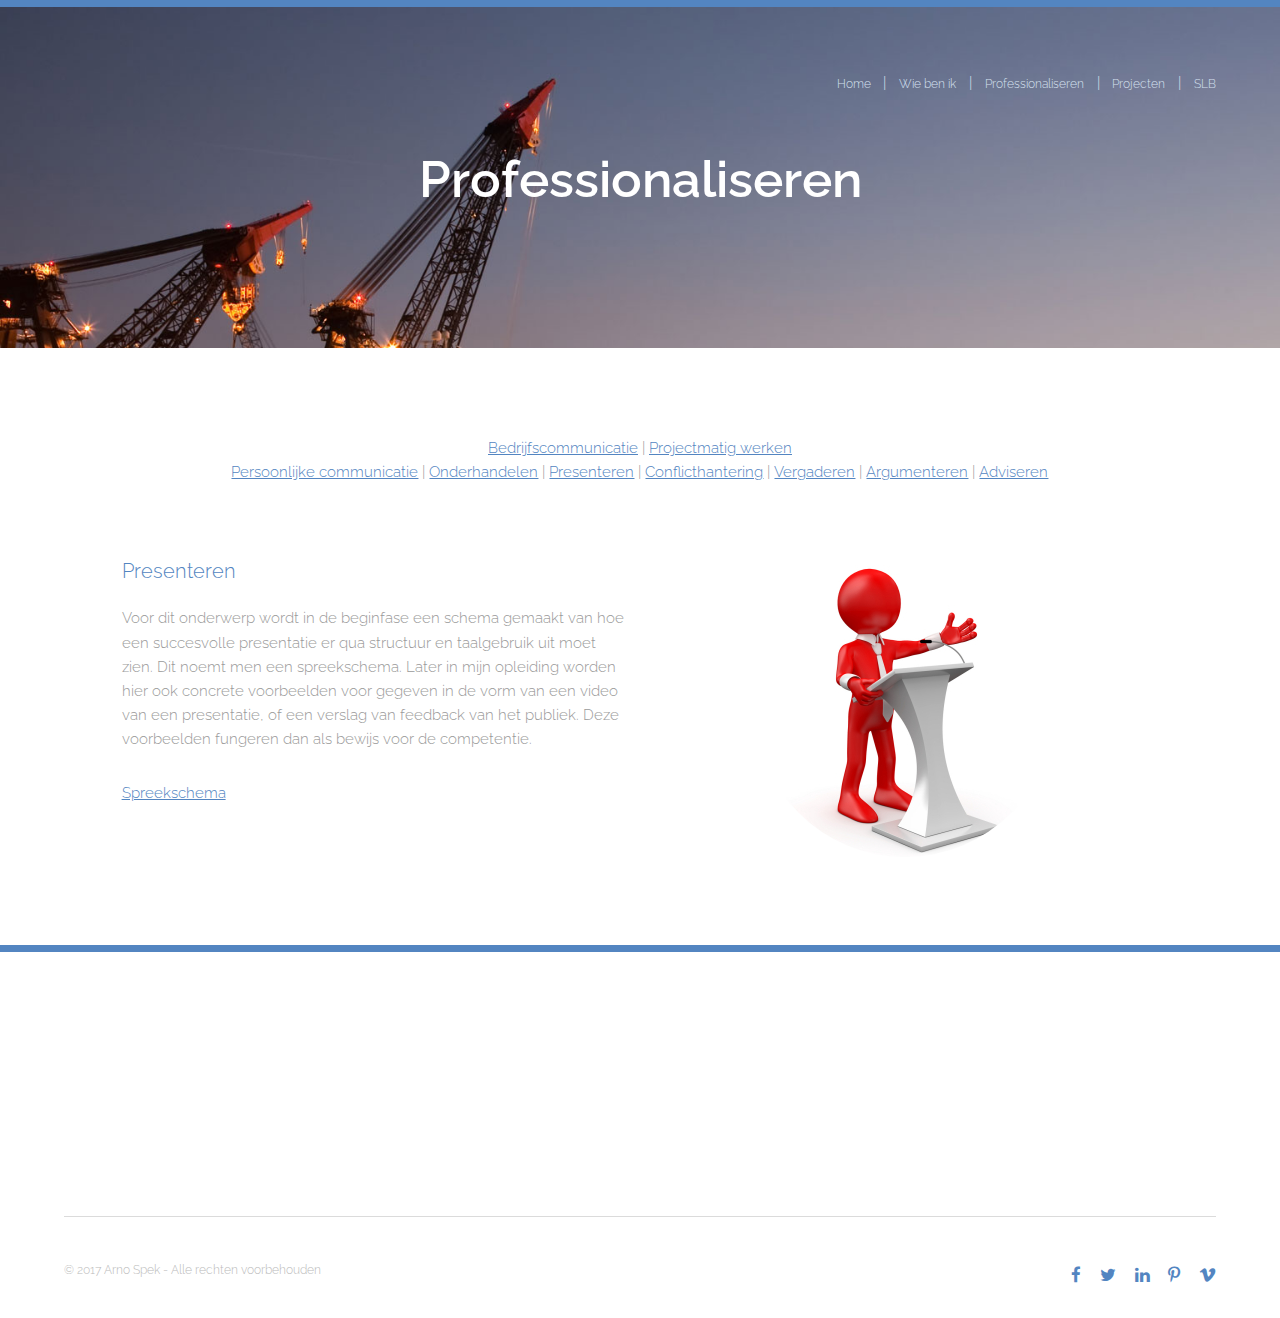
<file: Professionaliseren/presenteren.html>
<html>
	<head>
		<title>Presenteren</title>
		<meta charset="utf-8" />
		<meta name="viewport" content="width=device-width, initial-scale=1" />
		<link rel="stylesheet" href="../assets/css/main.css" />
	</head>
	<body>

		<!-- Header -->
			<header id="header">
				<div class="inner">
					<nav id="nav"><a href="../index.html">Home</a> | 
								  <a href="../aboutme.html">Wie ben ik</a> | 
								  <a href="professionaliseren.html">Professionaliseren</a> |
								  <a href="../projecten.html">Projecten</a> |
								  <a href="../studieloopbaanbegeleiding.html">SLB</a>					</nav>
					<a href="#navPanel" class="navPanelToggle"><span class="fa fa-bars"></span></a>				</div>
			</header>
			<section id="banner"><h1>Professionaliseren</section>
		<!-- Main -->
		
			<section id="main" class="wrapper">
				<div class="inner">

				<div class="inner">
					<nav id="nav" class="align-center">
						<a href="bedrijfscommunicatie.html">Bedrijfscommunicatie</a>  | 
						<a href="projectmatigwerken.html">Projectmatig werken</a>
																												</div>
				<div class="inner">
					<nav id="nav" class="align-center">
						<a href="persoonlijkecommunicatie.html">Persoonlijke communicatie</a>  |
						<a href="onderhandelen.html">Onderhandelen</a>  |
						<a href="presenteren.html">Presenteren</a>  |
						<a href="conflicthantering.html">Conflicthantering</a>  |
						<a href="vergaderen.html">Vergaderen</a>  |
						<a href="argumenteren.html">Argumenteren</a>  |
						<a href="adviseren.html">Adviseren</a>
																												</div>
																												<br>
																												<br>
																												<br>
																				

				<!-- Content -->
				<div class="inner">
					<div class="row">
						<div class="6u 12u$(medium)">
							<h3>Presenteren</h3>
							<p>Voor dit onderwerp wordt in de beginfase een schema gemaakt van hoe een succesvolle presentatie er qua structuur en taalgebruik uit moet zien. Dit noemt men een spreekschema. Later in mijn opleiding worden hier ook concrete voorbeelden voor gegeven in de vorm van een video van een presentatie, of een verslag van feedback van het publiek. Deze voorbeelden fungeren dan als bewijs voor de competentie.</p>
						<p><a href="../docs/Spreekschema.pdf" target="_blank">Spreekschema</a></p>
						</div>
						<div class="6u 12u$(xsmall)">
						<div class="align-center">
						<span class="image round"><img src="../images/pic09.jpg" alt="" /></span></div>
						</div>
					</div>
				</div>	
			</section>
			<section id="banner"></section>


		<!-- Footer -->
			<footer id="footer">
				<div class="inner">
					<div class="flex">
						<div class="copyright">
							&copy; 2017 Arno Spek - Alle rechten voorbehouden
						</div>
						<ul class="icons">
							<li><a href="https://www.facebook.com/arno.spek" class="icon fa-facebook"><span class="label">Facebook</span></a></li>
							<li><a href="http://www.twitter.com/" class="icon fa-twitter"><span class="label">Twitter</span></a></li>
							<li><a href="https://www.linkedin.com/in/arno-spek-298747a1/" class="icon fa-linkedin"><span class="label">linkedIn</span></a></li>
							<li><a href="http://www.pinterest.com/" class="icon fa-pinterest-p"><span class="label">Pinterest</span></a></li>
							<li><a href="http://www.vimeo.com" class="icon fa-vimeo"><span class="label">Vimeo</span></a></li>
						</ul>
					</div>
				</div>
			</footer>

		<!-- Scripts -->
			<script src="../assets/js/jquery.min.js"></script>
			<script src="../assets/js/skel.min.js"></script>
			<script src="../assets/js/util.js"></script>
			<script src="../assets/js/main.js"></script>

	</body>
</html>
</file>
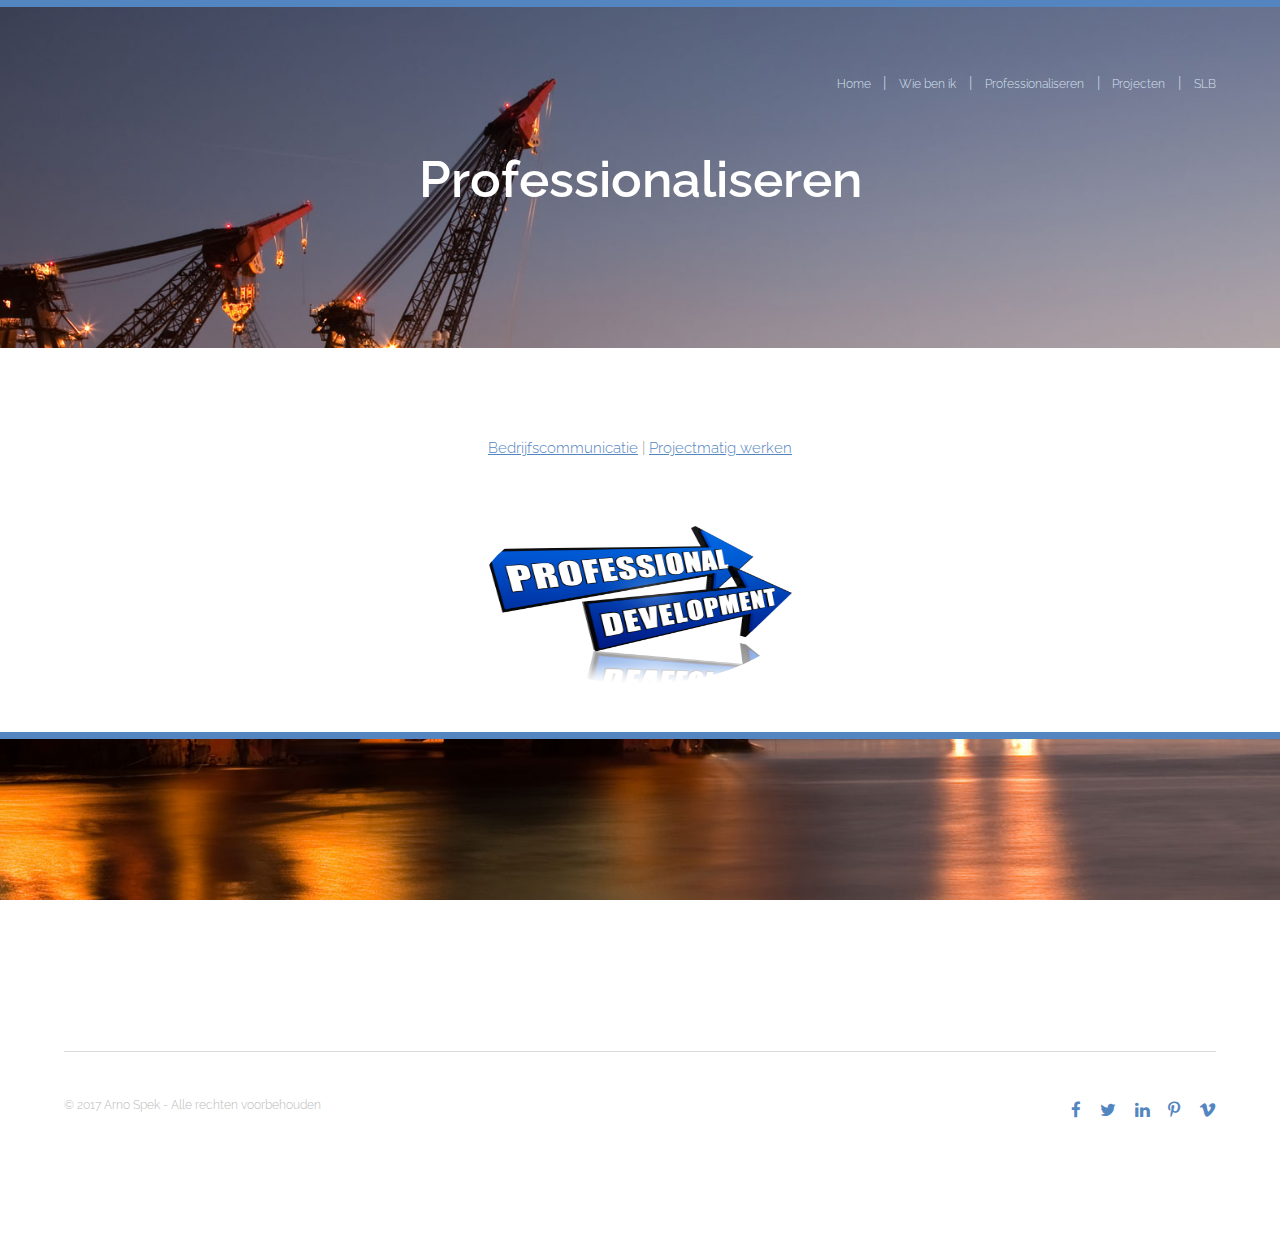
<file: Professionaliseren/professionaliseren.html>
<html>
	<head>
		<title>Professionaliseren</title>
		<meta charset="utf-8" />
		<meta name="viewport" content="width=device-width, initial-scale=1" />
		<link rel="stylesheet" href="../assets/css/main.css" />
	</head>
	<body>
	
		<!-- Header -->
			<header id="header">
				<div class="inner">
					<nav id="nav"><a href="../index.html">Home</a> | 
								  <a href="../aboutme.html">Wie ben ik</a> | 
								  <a href="professionaliseren.html">Professionaliseren</a> |
								  <a href="../projecten.html">Projecten</a> |
								  <a href="../studieloopbaanbegeleiding.html">SLB</a>					</nav>
					<a href="#navPanel" class="navPanelToggle"><span class="fa fa-bars"></span></a>				</div>
			</header>

			<section id="banner"><h1>Professionaliseren</h1>
			</section>
		<!-- Main -->
		
		
		
		
			<section id="main" class="wrapper">
				<div class="inner">
					<nav id="nav" class="align-center">
						<a href="bedrijfscommunicatie.html">Bedrijfscommunicatie</a>  | 
						<a href="projectmatigwerken.html">Projectmatig werken</a>
						
																												</div>
																												<br>
																												<br>																					
					<div class="align-center">
						<span class="image round"><img src="../images/pic10.jpg" width="325" height="175" alt="" /></span>
					</div>
					<br>
					<br>

			<section id="banner"></section>
					<br>
<br>
				<!-- Content -->

		<!-- Footer -->
			<footer id="footer">
				<div class="inner">
					<div class="flex">
						<div class="copyright">
							&copy; 2017 Arno Spek - Alle rechten voorbehouden
						</div>
						<ul class="icons">
							<li><a href="https://www.facebook.com/arno.spek" class="icon fa-facebook"><span class="label">Facebook</span></a></li>
							<li><a href="http://www.twitter.com/" class="icon fa-twitter"><span class="label">Twitter</span></a></li>
							<li><a href="https://www.linkedin.com/in/arno-spek-298747a1/" class="icon fa-linkedin"><span class="label">linkedIn</span></a></li>
							<li><a href="http://www.pinterest.com/" class="icon fa-pinterest-p"><span class="label">Pinterest</span></a></li>
							<li><a href="http://www.vimeo.com" class="icon fa-vimeo"><span class="label">Vimeo</span></a></li>
						</ul>
					</div>
				</div>
			</footer>

		<!-- Scripts -->
			<script src="../assets/js/jquery.min.js"></script>
			<script src="../assets/js/skel.min.js"></script>
			<script src="../assets/js/util.js"></script>
			<script src="../assets/js/main.js"></script>

	</body>
</html>
</file>
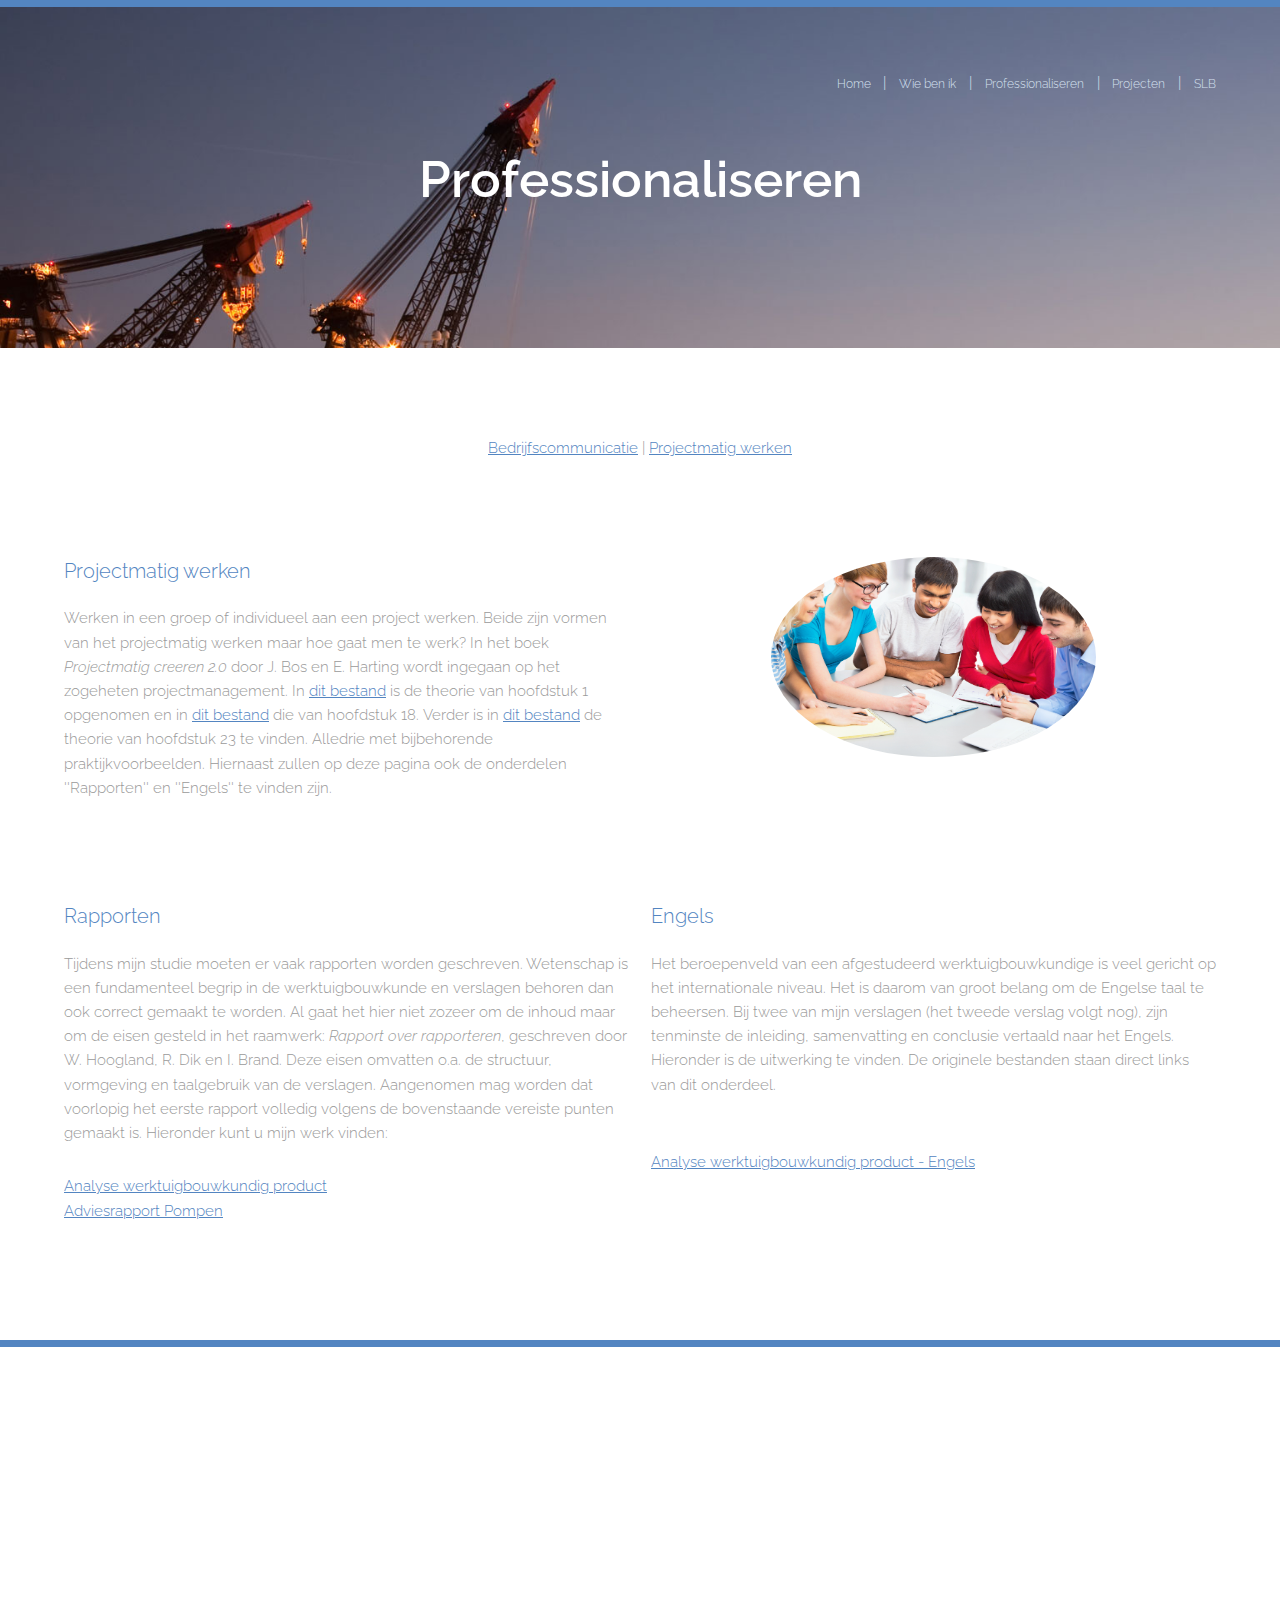
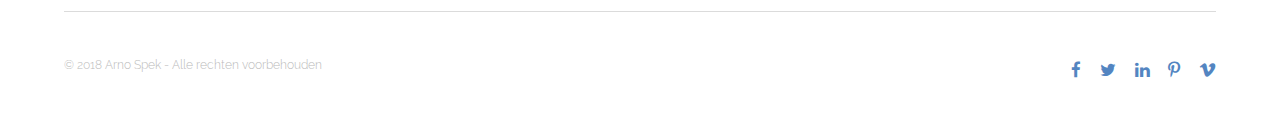
<file: Professionaliseren/projectmatigwerken.html>
<html>
	<head>
		<title>Projectmatig werken</title>
		<meta charset="utf-8" />
		<meta name="viewport" content="width=device-width, initial-scale=1" />
		<link rel="stylesheet" href="../assets/css/main.css" />
	</head>
	<body>

		<!-- Header -->
			<header id="header">
				<div class="inner">
					<nav id="nav"><a href="../index.html">Home</a> | 
								  <a href="../aboutme.html">Wie ben ik</a> | 
								  <a href="professionaliseren.html">Professionaliseren</a> |
								  <a href="../projecten.html">Projecten</a> |
								  <a href="../studieloopbaanbegeleiding.html">SLB</a>					</nav>
					<a href="#navPanel" class="navPanelToggle"><span class="fa fa-bars"></span></a>				</div>
			</header>
			<section id="banner"><h1>Professionaliseren</h1>
			</section>
		<!-- Main -->
			<section id="main" class="wrapper">
				<div class="inner">
					<nav id="nav" class="align-center">
						<a href="bedrijfscommunicatie.html">Bedrijfscommunicatie</a>  | 
						<a href="projectmatigwerken.html">Projectmatig werken</a>
																												</div>
																												<br>
																												<br>
																												<br>
																												<br>						

				<!-- Content -->
				<div class="inner">
					<div class="row">
						<div class="6u 12u$(medium)">
							<h3>Projectmatig werken</h3>
							<p>Werken in een groep of individueel aan een project werken. Beide zijn vormen van het projectmatig werken maar hoe gaat men te werk? In het boek <i>Projectmatig creeren 2.0</i> door J. Bos en E. Harting wordt ingegaan op het zogeheten projectmanagement. In <a href="../docs/Projectmatig creeren H1.pdf" target="_blank">dit bestand</a> is de theorie van hoofdstuk 1 opgenomen en in <a href="../docs/Projectmatig creeren H18.pdf" target="_blank">dit bestand</a> die van hoofdstuk 18. Verder is in <a href="../docs/Projectmatig creeren H23.pdf" target="_blank">dit bestand</a> de theorie van hoofdstuk 23 te vinden. Alledrie met bijbehorende praktijkvoorbeelden. Hiernaast zullen op deze pagina ook de onderdelen ''Rapporten'' en ''Engels'' te vinden zijn.</p>
						</div>
						<div class="6u 12u$(xsmall)">
						<div class="align-center">
						<span class="image round"><img src="../images/pic08.jpg" width="325" height="200" alt="" /></span></div>
						</div>
					</div>
					<br>
<br>
<br>

					<div class="row">
						<div class="6u 12u$(medium)">
							<h3>Rapporten</h3>
							<p>Tijdens mijn studie moeten er vaak rapporten worden geschreven. Wetenschap is een fundamenteel begrip in de werktuigbouwkunde en verslagen behoren dan ook correct gemaakt te worden. Al gaat het hier niet zozeer om de inhoud maar om de eisen gesteld in het raamwerk: <i>Rapport over rapporteren</i>, geschreven door W. Hoogland, R. Dik en I. Brand. Deze eisen omvatten o.a. de structuur, vormgeving en taalgebruik van de verslagen. Aangenomen mag worden dat voorlopig het eerste rapport volledig volgens de bovenstaande vereiste punten gemaakt is. Hieronder kunt u mijn werk vinden:</p>
							<p><a href="../docs/Analyseverslag_Spek_Arno_Verkoelende waterspuit (V2.1).pdf" target="_blank">Analyse werktuigbouwkundig product</a><br>
							<a href="../docs/Adviesrapport Pompen Groep 3 WP23.pdf" target="_blank">Adviesrapport Pompen</a></p>
						</div>
						<div class="6u 12u#(medium)">
							<h3>Engels</h3><p>Het beroepenveld van een afgestudeerd werktuigbouwkundige is veel gericht op het internationale niveau. Het is daarom van groot belang om de Engelse taal te beheersen.  Bij twee van mijn verslagen (het tweede verslag volgt nog), zijn tenminste de inleiding, samenvatting en conclusie vertaald naar het Engels. Hieronder is de uitwerking te vinden. De originele bestanden staan direct links van dit onderdeel.</p>
							<br>
							<p><a href="../docs/Engels.pdf" target="_blank">Analyse werktuigbouwkundig product - Engels</a></p>
						</div>
					</div>
				</div>
			</section>
			
			<section id="banner"></section>
		<!-- Footer -->
			<footer id="footer">
				<div class="inner">
					<div class="flex">
						<div class="copyright">
							&copy; 2018 Arno Spek - Alle rechten voorbehouden
						</div>
						<ul class="icons">
							<li><a href="https://www.facebook.com/arno.spek" class="icon fa-facebook"><span class="label">Facebook</span></a></li>
							<li><a href="http://www.twitter.com/" class="icon fa-twitter"><span class="label">Twitter</span></a></li>
							<li><a href="https://www.linkedin.com/in/arno-spek-298747a1/" class="icon fa-linkedin"><span class="label">linkedIn</span></a></li>
							<li><a href="http://www.pinterest.com/" class="icon fa-pinterest-p"><span class="label">Pinterest</span></a></li>
							<li><a href="http://www.vimeo.com" class="icon fa-vimeo"><span class="label">Vimeo</span></a></li>
						</ul>
					</div>
				</div>
			</footer>

		<!-- Scripts -->
			<script src="../assets/js/jquery.min.js"></script>
			<script src="../assets/js/skel.min.js"></script>
			<script src="../assets/js/util.js"></script>
			<script src="../assets/js/main.js"></script>

	</body>
</html>
</file>
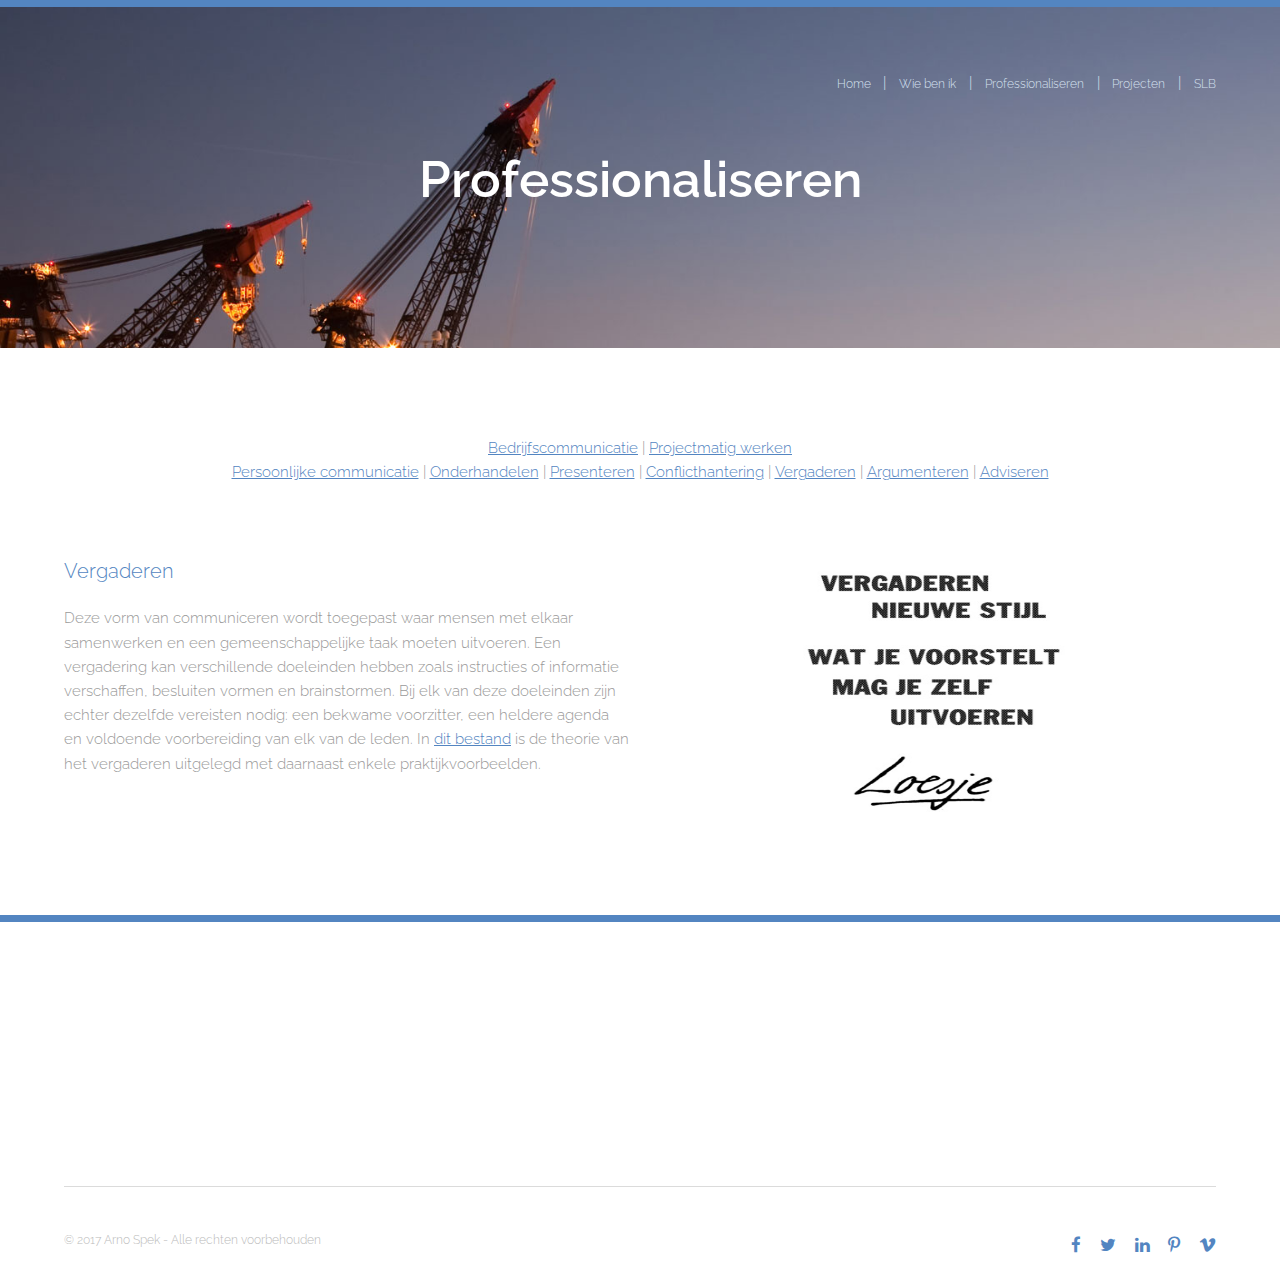
<file: Professionaliseren/vergaderen.html>
<html>
	<head>
		<title>Vergaderen</title>
		<meta charset="utf-8" />
		<meta name="viewport" content="width=device-width, initial-scale=1" />
		<link rel="stylesheet" href="../assets/css/main.css" />
	</head>
	<body>

		<!-- Header -->
			<header id="header">
				<div class="inner">
					<nav id="nav"><a href="../index.html">Home</a> | 
								  <a href="../aboutme.html">Wie ben ik</a> | 
								  <a href="professionaliseren.html">Professionaliseren</a> |
								  <a href="../projecten.html">Projecten</a> |
								  <a href="../studieloopbaanbegeleiding.html">SLB</a>					</nav>
					<a href="#navPanel" class="navPanelToggle"><span class="fa fa-bars"></span></a>				</div>
			</header>
			<section id="banner"><h1>Professionaliseren
			</section>
		<!-- Main -->
			<section id="main" class="wrapper">
				<div class="inner">
					<nav id="nav" class="align-center">
						<a href="bedrijfscommunicatie.html">Bedrijfscommunicatie</a>  | 
						<a href="projectmatigwerken.html">Projectmatig werken</a>
																												</div>
				<div class="inner">
					<nav id="nav" class="align-center">
						<a href="persoonlijkecommunicatie.html">Persoonlijke communicatie</a>  |
						<a href="onderhandelen.html">Onderhandelen</a>  |
						<a href="presenteren.html">Presenteren</a>  |
						<a href="conflicthantering.html">Conflicthantering</a>  |
						<a href="vergaderen.html">Vergaderen</a>  |
						<a href="argumenteren.html">Argumenteren</a>  |
						<a href="adviseren.html">Adviseren</a>
																										<br>
																												<br>
				</div>																								<br>
				<!-- Content -->
				<div class="inner"><br>
					<div class="row">
						<div class="6u 12u$(medium)">
							<h3>Vergaderen</h3>
							<p>Deze vorm van communiceren wordt toegepast waar mensen met elkaar samenwerken en een gemeenschappelijke taak moeten uitvoeren. Een vergadering kan verschillende doeleinden hebben zoals instructies of informatie verschaffen, besluiten vormen en brainstormen. Bij elk van deze doeleinden zijn echter dezelfde vereisten nodig: een bekwame voorzitter, een heldere agenda en voldoende voorbereiding van elk van de leden. 
In <a href="../docs/Vergaderen.pdf" target="_blank">dit bestand</a> is de theorie van het vergaderen uitgelegd met daarnaast enkele praktijkvoorbeelden.</p>
						</div>
						<div class="6u 12u$(xsmall)">
						<div class="align-center">
						<span class="image square"><img src="../images/pic12.jpg" width="320" height="270" alt="" /></span></div>
						</div>
						</div>
					</div>						
				</div>
			</section>
			<section id="banner"></section>


		<!-- Footer -->
			<footer id="footer">
				<div class="inner">
					<div class="flex">
						<div class="copyright">
							&copy; 2017 Arno Spek - Alle rechten voorbehouden
						</div>
						<ul class="icons">
							<li><a href="https://www.facebook.com/arno.spek" class="icon fa-facebook"><span class="label">Facebook</span></a></li>
							<li><a href="http://www.twitter.com/" class="icon fa-twitter"><span class="label">Twitter</span></a></li>
							<li><a href="https://www.linkedin.com/in/arno-spek-298747a1/" class="icon fa-linkedin"><span class="label">linkedIn</span></a></li>
							<li><a href="http://www.pinterest.com/" class="icon fa-pinterest-p"><span class="label">Pinterest</span></a></li>
							<li><a href="http://www.vimeo.com" class="icon fa-vimeo"><span class="label">Vimeo</span></a></li>
						</ul>
					</div>
				</div>
			</footer>

		<!-- Scripts -->
			<script src="../assets/js/jquery.min.js"></script>
			<script src="../assets/js/skel.min.js"></script>
			<script src="../assets/js/util.js"></script>
			<script src="../assets/js/main.js"></script>

	</body>
</html>
</file>
<file: assets/css/main.css>
﻿@charset "UTF-8";
@import url(font-awesome.min.css);
@import "https://fonts.googleapis.com/css?family=Raleway:100,300,600";

/* Reset */

	html, body, div, span, applet, object, iframe, h1, h2, h3, h4, h5, h6, p, blockquote, pre, a, abbr, acronym, address, big, cite, code, del, dfn, em, img, ins, kbd, q, s, samp, small, strike, strong, sub, sup, tt, var, b, u, i, center, dl, dt, dd, ol, ul, li, fieldset, form, label, legend, table, caption, tbody, tfoot, thead, tr, th, td, article, aside, canvas, details, embed, figure, figcaption, footer, header, hgroup, menu, nav, output, ruby, section, summary, time, mark, audio, video {
		margin: 0;
		padding: 0;
		border: 0;
		font-size: 100%;
		font: inherit;
		vertical-align: baseline;
	}

	article, aside, details, figcaption, figure, footer, header, hgroup, menu, nav, section {
		display: block;
	}

	body {
		line-height: 1;
	}

	ol, ul {
		list-style: none;
	}

	blockquote, q {
		quotes: none;
	}

	blockquote:before, blockquote:after, q:before, q:after {
		content: '';
		content: none;
	}

	table {
		border-collapse: collapse;
		border-spacing: 0;
	}

	body {
		-webkit-text-size-adjust: none;
	}

/* Box Model */

	*, *:before, *:after {
		-moz-box-sizing: border-box;
		-webkit-box-sizing: border-box;
		box-sizing: border-box;
	}

/* Containers */

	.container {
		margin-left: auto;
		margin-right: auto;
	}

	.container.\31 25\25 {
		width: 100%;
		max-width: 100em;
		min-width: 80em;
	}

	.container.\37 5\25 {
		width: 60em;
	}

	.container.\35 0\25 {
		width: 40em;
	}

	.container.\32 5\25 {
		width: 20em;
	}

	.container {
		width: 80em;
	}

	@media screen and (max-width: 1680px) {

		.container.\31 25\25 {
			width: 100%;
			max-width: 100em;
			min-width: 80em;
		}

		.container.\37 5\25 {
			width: 60em;
		}

		.container.\35 0\25 {
			width: 40em;
		}

		.container.\32 5\25 {
			width: 20em;
		}

		.container {
			width: 80em;
		}

	}

	@media screen and (max-width: 1280px) {

		.container.\31 25\25 {
			width: 100%;
			max-width: 81.25em;
			min-width: 65em;
		}

		.container.\37 5\25 {
			width: 48.75em;
		}

		.container.\35 0\25 {
			width: 32.5em;
		}

		.container.\32 5\25 {
			width: 16.25em;
		}

		.container {
			width: 65em;
		}

	}

	@media screen and (max-width: 980px) {

		.container.\31 25\25 {
			width: 100%;
			max-width: 112.5%;
			min-width: 90%;
		}

		.container.\37 5\25 {
			width: 67.5%;
		}

		.container.\35 0\25 {
			width: 45%;
		}

		.container.\32 5\25 {
			width: 22.5%;
		}

		.container {
			width: 90%;
		}

	}

	@media screen and (max-width: 736px) {

		.container.\31 25\25 {
			width: 100%;
			max-width: 112.5%;
			min-width: 90%;
		}

		.container.\37 5\25 {
			width: 67.5%;
		}

		.container.\35 0\25 {
			width: 45%;
		}

		.container.\32 5\25 {
			width: 22.5%;
		}

		.container {
			width: 90% !important;
		}

	}

	@media screen and (max-width: 480px) {

		.container.\31 25\25 {
			width: 100%;
			max-width: 112.5%;
			min-width: 90%;
		}

		.container.\37 5\25 {
			width: 67.5%;
		}

		.container.\35 0\25 {
			width: 45%;
		}

		.container.\32 5\25 {
			width: 22.5%;
		}

		.container {
			width: 90% !important;
		}

	}

/* Grid */

	.row {
		border-bottom: solid 1px transparent;
		-moz-box-sizing: border-box;
		-webkit-box-sizing: border-box;
		box-sizing: border-box;
	}

	.row > * {
		float: left;
		-moz-box-sizing: border-box;
		-webkit-box-sizing: border-box;
		box-sizing: border-box;
	}

	.row:after, .row:before {
		content: '';
		display: block;
		clear: both;
		height: 0;
	}

	.row.uniform > * > :first-child {
		margin-top: 0;
	}

	.row.uniform > * > :last-child {
		margin-bottom: 0;
	}

	.row.\30 \25 > * {
		padding: 0 0 0 0em;
	}

	.row.\30 \25 {
		margin: 0 0 -1px 0em;
	}

	.row.uniform.\30 \25 > * {
		padding: 0em 0 0 0em;
	}

	.row.uniform.\30 \25 {
		margin: 0em 0 -1px 0em;
	}

	.row > * {
		padding: 0 0 0 2em;
	}

	.row {
		margin: 0 0 -1px -2em;
	}

	.row.uniform > * {
		padding: 2em 0 0 2em;
	}

	.row.uniform {
		margin: -2em 0 -1px -2em;
	}

	.row.\32 00\25 > * {
		padding: 0 0 0 4em;
	}

	.row.\32 00\25 {
		margin: 0 0 -1px -4em;
	}

	.row.uniform.\32 00\25 > * {
		padding: 4em 0 0 4em;
	}

	.row.uniform.\32 00\25 {
		margin: -4em 0 -1px -4em;
	}

	.row.\31 50\25 > * {
		padding: 0 0 0 3em;
	}

	.row.\31 50\25 {
		margin: 0 0 -1px -3em;
	}

	.row.uniform.\31 50\25 > * {
		padding: 3em 0 0 3em;
	}

	.row.uniform.\31 50\25 {
		margin: -3em 0 -1px -3em;
	}

	.row.\35 0\25 > * {
		padding: 0 0 0 1em;
	}

	.row.\35 0\25 {
		margin: 0 0 -1px -1em;
	}

	.row.uniform.\35 0\25 > * {
		padding: 1em 0 0 1em;
	}

	.row.uniform.\35 0\25 {
		margin: -1em 0 -1px -1em;
	}

	.row.\32 5\25 > * {
		padding: 0 0 0 0.5em;
	}

	.row.\32 5\25 {
		margin: 0 0 -1px -0.5em;
	}

	.row.uniform.\32 5\25 > * {
		padding: 0.5em 0 0 0.5em;
	}

	.row.uniform.\32 5\25 {
		margin: -0.5em 0 -1px -0.5em;
	}

	.\31 2u, .\31 2u\24 {
		width: 100%;
		clear: none;
		margin-left: 0;
	}

	.\31 1u, .\31 1u\24 {
		width: 91.6666666667%;
		clear: none;
		margin-left: 0;
	}

	.\31 0u, .\31 0u\24 {
		width: 83.3333333333%;
		clear: none;
		margin-left: 0;
	}

	.\39 u, .\39 u\24 {
		width: 75%;
		clear: none;
		margin-left: 0;
	}

	.\38 u, .\38 u\24 {
		width: 66.6666666667%;
		clear: none;
		margin-left: 0;
	}

	.\37 u, .\37 u\24 {
		width: 58.3333333333%;
		clear: none;
		margin-left: 0;
	}

	.\36 u, .\36 u\24 {
		width: 50%;
		clear: none;
		margin-left: 0;
	}

	.\35 u, .\35 u\24 {
		width: 41.6666666667%;
		clear: none;
		margin-left: 0;
	}

	.\34 u, .\34 u\24 {
		width: 33.3333333333%;
		clear: none;
		margin-left: 0;
	}

	.\33 u, .\33 u\24 {
		width: 25%;
		clear: none;
		margin-left: 0;
	}

	.\32 u, .\32 u\24 {
		width: 16.6666666667%;
		clear: none;
		margin-left: 0;
	}

	.\31 u, .\31 u\24 {
		width: 8.3333333333%;
		clear: none;
		margin-left: 0;
	}

	.\31 2u\24 + *,
	.\31 1u\24 + *,
	.\31 0u\24 + *,
	.\39 u\24 + *,
	.\38 u\24 + *,
	.\37 u\24 + *,
	.\36 u\24 + *,
	.\35 u\24 + *,
	.\34 u\24 + *,
	.\33 u\24 + *,
	.\32 u\24 + *,
	.\31 u\24 + * {
		clear: left;
	}

	.\-11u {
		margin-left: 91.66667%;
	}

	.\-10u {
		margin-left: 83.33333%;
	}

	.\-9u {
		margin-left: 75%;
	}

	.\-8u {
		margin-left: 66.66667%;
	}

	.\-7u {
		margin-left: 58.33333%;
	}

	.\-6u {
		margin-left: 50%;
	}

	.\-5u {
		margin-left: 41.66667%;
	}

	.\-4u {
		margin-left: 33.33333%;
	}

	.\-3u {
		margin-left: 25%;
	}

	.\-2u {
		margin-left: 16.66667%;
	}

	.\-1u {
		margin-left: 8.33333%;
	}

	@media screen and (max-width: 1680px) {

		.row > * {
			padding: 0 0 0 2em;
		}

		.row {
			margin: 0 0 -1px -2em;
		}

		.row.uniform > * {
			padding: 2em 0 0 2em;
		}

		.row.uniform {
			margin: -2em 0 -1px -2em;
		}

		.row.\32 00\25 > * {
			padding: 0 0 0 4em;
		}

		.row.\32 00\25 {
			margin: 0 0 -1px -4em;
		}

		.row.uniform.\32 00\25 > * {
			padding: 4em 0 0 4em;
		}

		.row.uniform.\32 00\25 {
			margin: -4em 0 -1px -4em;
		}

		.row.\31 50\25 > * {
			padding: 0 0 0 3em;
		}

		.row.\31 50\25 {
			margin: 0 0 -1px -3em;
		}

		.row.uniform.\31 50\25 > * {
			padding: 3em 0 0 3em;
		}

		.row.uniform.\31 50\25 {
			margin: -3em 0 -1px -3em;
		}

		.row.\35 0\25 > * {
			padding: 0 0 0 1em;
		}

		.row.\35 0\25 {
			margin: 0 0 -1px -1em;
		}

		.row.uniform.\35 0\25 > * {
			padding: 1em 0 0 1em;
		}

		.row.uniform.\35 0\25 {
			margin: -1em 0 -1px -1em;
		}

		.row.\32 5\25 > * {
			padding: 0 0 0 0.5em;
		}

		.row.\32 5\25 {
			margin: 0 0 -1px -0.5em;
		}

		.row.uniform.\32 5\25 > * {
			padding: 0.5em 0 0 0.5em;
		}

		.row.uniform.\32 5\25 {
			margin: -0.5em 0 -1px -0.5em;
		}

		.\31 2u\28xlarge\29, .\31 2u\24\28xlarge\29 {
			width: 100%;
			clear: none;
			margin-left: 0;
		}

		.\31 1u\28xlarge\29, .\31 1u\24\28xlarge\29 {
			width: 91.6666666667%;
			clear: none;
			margin-left: 0;
		}

		.\31 0u\28xlarge\29, .\31 0u\24\28xlarge\29 {
			width: 83.3333333333%;
			clear: none;
			margin-left: 0;
		}

		.\39 u\28xlarge\29, .\39 u\24\28xlarge\29 {
			width: 75%;
			clear: none;
			margin-left: 0;
		}

		.\38 u\28xlarge\29, .\38 u\24\28xlarge\29 {
			width: 66.6666666667%;
			clear: none;
			margin-left: 0;
		}

		.\37 u\28xlarge\29, .\37 u\24\28xlarge\29 {
			width: 58.3333333333%;
			clear: none;
			margin-left: 0;
		}

		.\36 u\28xlarge\29, .\36 u\24\28xlarge\29 {
			width: 50%;
			clear: none;
			margin-left: 0;
		}

		.\35 u\28xlarge\29, .\35 u\24\28xlarge\29 {
			width: 41.6666666667%;
			clear: none;
			margin-left: 0;
		}

		.\34 u\28xlarge\29, .\34 u\24\28xlarge\29 {
			width: 33.3333333333%;
			clear: none;
			margin-left: 0;
		}

		.\33 u\28xlarge\29, .\33 u\24\28xlarge\29 {
			width: 25%;
			clear: none;
			margin-left: 0;
		}

		.\32 u\28xlarge\29, .\32 u\24\28xlarge\29 {
			width: 16.6666666667%;
			clear: none;
			margin-left: 0;
		}

		.\31 u\28xlarge\29, .\31 u\24\28xlarge\29 {
			width: 8.3333333333%;
			clear: none;
			margin-left: 0;
		}

		.\31 2u\24\28xlarge\29 + *,
		.\31 1u\24\28xlarge\29 + *,
		.\31 0u\24\28xlarge\29 + *,
		.\39 u\24\28xlarge\29 + *,
		.\38 u\24\28xlarge\29 + *,
		.\37 u\24\28xlarge\29 + *,
		.\36 u\24\28xlarge\29 + *,
		.\35 u\24\28xlarge\29 + *,
		.\34 u\24\28xlarge\29 + *,
		.\33 u\24\28xlarge\29 + *,
		.\32 u\24\28xlarge\29 + *,
		.\31 u\24\28xlarge\29 + * {
			clear: left;
		}

		.\-11u\28xlarge\29 {
			margin-left: 91.66667%;
		}

		.\-10u\28xlarge\29 {
			margin-left: 83.33333%;
		}

		.\-9u\28xlarge\29 {
			margin-left: 75%;
		}

		.\-8u\28xlarge\29 {
			margin-left: 66.66667%;
		}

		.\-7u\28xlarge\29 {
			margin-left: 58.33333%;
		}

		.\-6u\28xlarge\29 {
			margin-left: 50%;
		}

		.\-5u\28xlarge\29 {
			margin-left: 41.66667%;
		}

		.\-4u\28xlarge\29 {
			margin-left: 33.33333%;
		}

		.\-3u\28xlarge\29 {
			margin-left: 25%;
		}

		.\-2u\28xlarge\29 {
			margin-left: 16.66667%;
		}

		.\-1u\28xlarge\29 {
			margin-left: 8.33333%;
		}

	}

	@media screen and (max-width: 1280px) {

		.row > * {
			padding: 0 0 0 1.5em;
		}

		.row {
			margin: 0 0 -1px -1.5em;
		}

		.row.uniform > * {
			padding: 1.5em 0 0 1.5em;
		}

		.row.uniform {
			margin: -1.5em 0 -1px -1.5em;
		}

		.row.\32 00\25 > * {
			padding: 0 0 0 3em;
		}

		.row.\32 00\25 {
			margin: 0 0 -1px -3em;
		}

		.row.uniform.\32 00\25 > * {
			padding: 3em 0 0 3em;
		}

		.row.uniform.\32 00\25 {
			margin: -3em 0 -1px -3em;
		}

		.row.\31 50\25 > * {
			padding: 0 0 0 2.25em;
		}

		.row.\31 50\25 {
			margin: 0 0 -1px -2.25em;
		}

		.row.uniform.\31 50\25 > * {
			padding: 2.25em 0 0 2.25em;
		}

		.row.uniform.\31 50\25 {
			margin: -2.25em 0 -1px -2.25em;
		}

		.row.\35 0\25 > * {
			padding: 0 0 0 0.75em;
		}

		.row.\35 0\25 {
			margin: 0 0 -1px -0.75em;
		}

		.row.uniform.\35 0\25 > * {
			padding: 0.75em 0 0 0.75em;
		}

		.row.uniform.\35 0\25 {
			margin: -0.75em 0 -1px -0.75em;
		}

		.row.\32 5\25 > * {
			padding: 0 0 0 0.375em;
		}

		.row.\32 5\25 {
			margin: 0 0 -1px -0.375em;
		}

		.row.uniform.\32 5\25 > * {
			padding: 0.375em 0 0 0.375em;
		}

		.row.uniform.\32 5\25 {
			margin: -0.375em 0 -1px -0.375em;
		}

		.\31 2u\28large\29, .\31 2u\24\28large\29 {
			width: 100%;
			clear: none;
			margin-left: 0;
		}

		.\31 1u\28large\29, .\31 1u\24\28large\29 {
			width: 91.6666666667%;
			clear: none;
			margin-left: 0;
		}

		.\31 0u\28large\29, .\31 0u\24\28large\29 {
			width: 83.3333333333%;
			clear: none;
			margin-left: 0;
		}

		.\39 u\28large\29, .\39 u\24\28large\29 {
			width: 75%;
			clear: none;
			margin-left: 0;
		}

		.\38 u\28large\29, .\38 u\24\28large\29 {
			width: 66.6666666667%;
			clear: none;
			margin-left: 0;
		}

		.\37 u\28large\29, .\37 u\24\28large\29 {
			width: 58.3333333333%;
			clear: none;
			margin-left: 0;
		}

		.\36 u\28large\29, .\36 u\24\28large\29 {
			width: 50%;
			clear: none;
			margin-left: 0;
		}

		.\35 u\28large\29, .\35 u\24\28large\29 {
			width: 41.6666666667%;
			clear: none;
			margin-left: 0;
		}

		.\34 u\28large\29, .\34 u\24\28large\29 {
			width: 33.3333333333%;
			clear: none;
			margin-left: 0;
		}

		.\33 u\28large\29, .\33 u\24\28large\29 {
			width: 25%;
			clear: none;
			margin-left: 0;
		}

		.\32 u\28large\29, .\32 u\24\28large\29 {
			width: 16.6666666667%;
			clear: none;
			margin-left: 0;
		}

		.\31 u\28large\29, .\31 u\24\28large\29 {
			width: 8.3333333333%;
			clear: none;
			margin-left: 0;
		}

		.\31 2u\24\28large\29 + *,
		.\31 1u\24\28large\29 + *,
		.\31 0u\24\28large\29 + *,
		.\39 u\24\28large\29 + *,
		.\38 u\24\28large\29 + *,
		.\37 u\24\28large\29 + *,
		.\36 u\24\28large\29 + *,
		.\35 u\24\28large\29 + *,
		.\34 u\24\28large\29 + *,
		.\33 u\24\28large\29 + *,
		.\32 u\24\28large\29 + *,
		.\31 u\24\28large\29 + * {
			clear: left;
		}

		.\-11u\28large\29 {
			margin-left: 91.66667%;
		}

		.\-10u\28large\29 {
			margin-left: 83.33333%;
		}

		.\-9u\28large\29 {
			margin-left: 75%;
		}

		.\-8u\28large\29 {
			margin-left: 66.66667%;
		}

		.\-7u\28large\29 {
			margin-left: 58.33333%;
		}

		.\-6u\28large\29 {
			margin-left: 50%;
		}

		.\-5u\28large\29 {
			margin-left: 41.66667%;
		}

		.\-4u\28large\29 {
			margin-left: 33.33333%;
		}

		.\-3u\28large\29 {
			margin-left: 25%;
		}

		.\-2u\28large\29 {
			margin-left: 16.66667%;
		}

		.\-1u\28large\29 {
			margin-left: 8.33333%;
		}

	}

	@media screen and (max-width: 980px) {

		.row > * {
			padding: 0 0 0 1.5em;
		}

		.row {
			margin: 0 0 -1px -1.5em;
		}

		.row.uniform > * {
			padding: 1.5em 0 0 1.5em;
		}

		.row.uniform {
			margin: -1.5em 0 -1px -1.5em;
		}

		.row.\32 00\25 > * {
			padding: 0 0 0 3em;
		}

		.row.\32 00\25 {
			margin: 0 0 -1px -3em;
		}

		.row.uniform.\32 00\25 > * {
			padding: 3em 0 0 3em;
		}

		.row.uniform.\32 00\25 {
			margin: -3em 0 -1px -3em;
		}

		.row.\31 50\25 > * {
			padding: 0 0 0 2.25em;
		}

		.row.\31 50\25 {
			margin: 0 0 -1px -2.25em;
		}

		.row.uniform.\31 50\25 > * {
			padding: 2.25em 0 0 2.25em;
		}

		.row.uniform.\31 50\25 {
			margin: -2.25em 0 -1px -2.25em;
		}

		.row.\35 0\25 > * {
			padding: 0 0 0 0.75em;
		}

		.row.\35 0\25 {
			margin: 0 0 -1px -0.75em;
		}

		.row.uniform.\35 0\25 > * {
			padding: 0.75em 0 0 0.75em;
		}

		.row.uniform.\35 0\25 {
			margin: -0.75em 0 -1px -0.75em;
		}

		.row.\32 5\25 > * {
			padding: 0 0 0 0.375em;
		}

		.row.\32 5\25 {
			margin: 0 0 -1px -0.375em;
		}

		.row.uniform.\32 5\25 > * {
			padding: 0.375em 0 0 0.375em;
		}

		.row.uniform.\32 5\25 {
			margin: -0.375em 0 -1px -0.375em;
		}

		.\31 2u\28medium\29, .\31 2u\24\28medium\29 {
			width: 100%;
			clear: none;
			margin-left: 0;
		}

		.\31 1u\28medium\29, .\31 1u\24\28medium\29 {
			width: 91.6666666667%;
			clear: none;
			margin-left: 0;
		}

		.\31 0u\28medium\29, .\31 0u\24\28medium\29 {
			width: 83.3333333333%;
			clear: none;
			margin-left: 0;
		}

		.\39 u\28medium\29, .\39 u\24\28medium\29 {
			width: 75%;
			clear: none;
			margin-left: 0;
		}

		.\38 u\28medium\29, .\38 u\24\28medium\29 {
			width: 66.6666666667%;
			clear: none;
			margin-left: 0;
		}

		.\37 u\28medium\29, .\37 u\24\28medium\29 {
			width: 58.3333333333%;
			clear: none;
			margin-left: 0;
		}

		.\36 u\28medium\29, .\36 u\24\28medium\29 {
			width: 50%;
			clear: none;
			margin-left: 0;
		}

		.\35 u\28medium\29, .\35 u\24\28medium\29 {
			width: 41.6666666667%;
			clear: none;
			margin-left: 0;
		}

		.\34 u\28medium\29, .\34 u\24\28medium\29 {
			width: 33.3333333333%;
			clear: none;
			margin-left: 0;
		}

		.\33 u\28medium\29, .\33 u\24\28medium\29 {
			width: 25%;
			clear: none;
			margin-left: 0;
		}

		.\32 u\28medium\29, .\32 u\24\28medium\29 {
			width: 16.6666666667%;
			clear: none;
			margin-left: 0;
		}

		.\31 u\28medium\29, .\31 u\24\28medium\29 {
			width: 8.3333333333%;
			clear: none;
			margin-left: 0;
		}

		.\31 2u\24\28medium\29 + *,
		.\31 1u\24\28medium\29 + *,
		.\31 0u\24\28medium\29 + *,
		.\39 u\24\28medium\29 + *,
		.\38 u\24\28medium\29 + *,
		.\37 u\24\28medium\29 + *,
		.\36 u\24\28medium\29 + *,
		.\35 u\24\28medium\29 + *,
		.\34 u\24\28medium\29 + *,
		.\33 u\24\28medium\29 + *,
		.\32 u\24\28medium\29 + *,
		.\31 u\24\28medium\29 + * {
			clear: left;
		}

		.\-11u\28medium\29 {
			margin-left: 91.66667%;
		}

		.\-10u\28medium\29 {
			margin-left: 83.33333%;
		}

		.\-9u\28medium\29 {
			margin-left: 75%;
		}

		.\-8u\28medium\29 {
			margin-left: 66.66667%;
		}

		.\-7u\28medium\29 {
			margin-left: 58.33333%;
		}

		.\-6u\28medium\29 {
			margin-left: 50%;
		}

		.\-5u\28medium\29 {
			margin-left: 41.66667%;
		}

		.\-4u\28medium\29 {
			margin-left: 33.33333%;
		}

		.\-3u\28medium\29 {
			margin-left: 25%;
		}

		.\-2u\28medium\29 {
			margin-left: 16.66667%;
		}

		.\-1u\28medium\29 {
			margin-left: 8.33333%;
		}

	}

	@media screen and (max-width: 736px) {

		.row > * {
			padding: 0 0 0 1.25em;
		}

		.row {
			margin: 0 0 -1px -1.25em;
		}

		.row.uniform > * {
			padding: 1.25em 0 0 1.25em;
		}

		.row.uniform {
			margin: -1.25em 0 -1px -1.25em;
		}

		.row.\32 00\25 > * {
			padding: 0 0 0 2.5em;
		}

		.row.\32 00\25 {
			margin: 0 0 -1px -2.5em;
		}

		.row.uniform.\32 00\25 > * {
			padding: 2.5em 0 0 2.5em;
		}

		.row.uniform.\32 00\25 {
			margin: -2.5em 0 -1px -2.5em;
		}

		.row.\31 50\25 > * {
			padding: 0 0 0 1.875em;
		}

		.row.\31 50\25 {
			margin: 0 0 -1px -1.875em;
		}

		.row.uniform.\31 50\25 > * {
			padding: 1.875em 0 0 1.875em;
		}

		.row.uniform.\31 50\25 {
			margin: -1.875em 0 -1px -1.875em;
		}

		.row.\35 0\25 > * {
			padding: 0 0 0 0.625em;
		}

		.row.\35 0\25 {
			margin: 0 0 -1px -0.625em;
		}

		.row.uniform.\35 0\25 > * {
			padding: 0.625em 0 0 0.625em;
		}

		.row.uniform.\35 0\25 {
			margin: -0.625em 0 -1px -0.625em;
		}

		.row.\32 5\25 > * {
			padding: 0 0 0 0.3125em;
		}

		.row.\32 5\25 {
			margin: 0 0 -1px -0.3125em;
		}

		.row.uniform.\32 5\25 > * {
			padding: 0.3125em 0 0 0.3125em;
		}

		.row.uniform.\32 5\25 {
			margin: -0.3125em 0 -1px -0.3125em;
		}

		.\31 2u\28small\29, .\31 2u\24\28small\29 {
			width: 100%;
			clear: none;
			margin-left: 0;
		}

		.\31 1u\28small\29, .\31 1u\24\28small\29 {
			width: 91.6666666667%;
			clear: none;
			margin-left: 0;
		}

		.\31 0u\28small\29, .\31 0u\24\28small\29 {
			width: 83.3333333333%;
			clear: none;
			margin-left: 0;
		}

		.\39 u\28small\29, .\39 u\24\28small\29 {
			width: 75%;
			clear: none;
			margin-left: 0;
		}

		.\38 u\28small\29, .\38 u\24\28small\29 {
			width: 66.6666666667%;
			clear: none;
			margin-left: 0;
		}

		.\37 u\28small\29, .\37 u\24\28small\29 {
			width: 58.3333333333%;
			clear: none;
			margin-left: 0;
		}

		.\36 u\28small\29, .\36 u\24\28small\29 {
			width: 50%;
			clear: none;
			margin-left: 0;
		}

		.\35 u\28small\29, .\35 u\24\28small\29 {
			width: 41.6666666667%;
			clear: none;
			margin-left: 0;
		}

		.\34 u\28small\29, .\34 u\24\28small\29 {
			width: 33.3333333333%;
			clear: none;
			margin-left: 0;
		}

		.\33 u\28small\29, .\33 u\24\28small\29 {
			width: 25%;
			clear: none;
			margin-left: 0;
		}

		.\32 u\28small\29, .\32 u\24\28small\29 {
			width: 16.6666666667%;
			clear: none;
			margin-left: 0;
		}

		.\31 u\28small\29, .\31 u\24\28small\29 {
			width: 8.3333333333%;
			clear: none;
			margin-left: 0;
		}

		.\31 2u\24\28small\29 + *,
		.\31 1u\24\28small\29 + *,
		.\31 0u\24\28small\29 + *,
		.\39 u\24\28small\29 + *,
		.\38 u\24\28small\29 + *,
		.\37 u\24\28small\29 + *,
		.\36 u\24\28small\29 + *,
		.\35 u\24\28small\29 + *,
		.\34 u\24\28small\29 + *,
		.\33 u\24\28small\29 + *,
		.\32 u\24\28small\29 + *,
		.\31 u\24\28small\29 + * {
			clear: left;
		}

		.\-11u\28small\29 {
			margin-left: 91.66667%;
		}

		.\-10u\28small\29 {
			margin-left: 83.33333%;
		}

		.\-9u\28small\29 {
			margin-left: 75%;
		}

		.\-8u\28small\29 {
			margin-left: 66.66667%;
		}

		.\-7u\28small\29 {
			margin-left: 58.33333%;
		}

		.\-6u\28small\29 {
			margin-left: 50%;
		}

		.\-5u\28small\29 {
			margin-left: 41.66667%;
		}

		.\-4u\28small\29 {
			margin-left: 33.33333%;
		}

		.\-3u\28small\29 {
			margin-left: 25%;
		}

		.\-2u\28small\29 {
			margin-left: 16.66667%;
		}

		.\-1u\28small\29 {
			margin-left: 8.33333%;
		}

	}

	@media screen and (max-width: 480px) {

		.row > * {
			padding: 0 0 0 1.25em;
		}

		.row {
			margin: 0 0 -1px -1.25em;
		}

		.row.uniform > * {
			padding: 1.25em 0 0 1.25em;
		}

		.row.uniform {
			margin: -1.25em 0 -1px -1.25em;
		}

		.row.\32 00\25 > * {
			padding: 0 0 0 2.5em;
		}

		.row.\32 00\25 {
			margin: 0 0 -1px -2.5em;
		}

		.row.uniform.\32 00\25 > * {
			padding: 2.5em 0 0 2.5em;
		}

		.row.uniform.\32 00\25 {
			margin: -2.5em 0 -1px -2.5em;
		}

		.row.\31 50\25 > * {
			padding: 0 0 0 1.875em;
		}

		.row.\31 50\25 {
			margin: 0 0 -1px -1.875em;
		}

		.row.uniform.\31 50\25 > * {
			padding: 1.875em 0 0 1.875em;
		}

		.row.uniform.\31 50\25 {
			margin: -1.875em 0 -1px -1.875em;
		}

		.row.\35 0\25 > * {
			padding: 0 0 0 0.625em;
		}

		.row.\35 0\25 {
			margin: 0 0 -1px -0.625em;
		}

		.row.uniform.\35 0\25 > * {
			padding: 0.625em 0 0 0.625em;
		}

		.row.uniform.\35 0\25 {
			margin: -0.625em 0 -1px -0.625em;
		}

		.row.\32 5\25 > * {
			padding: 0 0 0 0.3125em;
		}

		.row.\32 5\25 {
			margin: 0 0 -1px -0.3125em;
		}

		.row.uniform.\32 5\25 > * {
			padding: 0.3125em 0 0 0.3125em;
		}

		.row.uniform.\32 5\25 {
			margin: -0.3125em 0 -1px -0.3125em;
		}

		.\31 2u\28xsmall\29, .\31 2u\24\28xsmall\29 {
			width: 100%;
			clear: none;
			margin-left: 0;
		}

		.\31 1u\28xsmall\29, .\31 1u\24\28xsmall\29 {
			width: 91.6666666667%;
			clear: none;
			margin-left: 0;
		}

		.\31 0u\28xsmall\29, .\31 0u\24\28xsmall\29 {
			width: 83.3333333333%;
			clear: none;
			margin-left: 0;
		}

		.\39 u\28xsmall\29, .\39 u\24\28xsmall\29 {
			width: 75%;
			clear: none;
			margin-left: 0;
		}

		.\38 u\28xsmall\29, .\38 u\24\28xsmall\29 {
			width: 66.6666666667%;
			clear: none;
			margin-left: 0;
		}

		.\37 u\28xsmall\29, .\37 u\24\28xsmall\29 {
			width: 58.3333333333%;
			clear: none;
			margin-left: 0;
		}

		.\36 u\28xsmall\29, .\36 u\24\28xsmall\29 {
			width: 50%;
			clear: none;
			margin-left: 0;
		}

		.\35 u\28xsmall\29, .\35 u\24\28xsmall\29 {
			width: 41.6666666667%;
			clear: none;
			margin-left: 0;
		}

		.\34 u\28xsmall\29, .\34 u\24\28xsmall\29 {
			width: 33.3333333333%;
			clear: none;
			margin-left: 0;
		}

		.\33 u\28xsmall\29, .\33 u\24\28xsmall\29 {
			width: 25%;
			clear: none;
			margin-left: 0;
		}

		.\32 u\28xsmall\29, .\32 u\24\28xsmall\29 {
			width: 16.6666666667%;
			clear: none;
			margin-left: 0;
		}

		.\31 u\28xsmall\29, .\31 u\24\28xsmall\29 {
			width: 8.3333333333%;
			clear: none;
			margin-left: 0;
		}

		.\31 2u\24\28xsmall\29 + *,
		.\31 1u\24\28xsmall\29 + *,
		.\31 0u\24\28xsmall\29 + *,
		.\39 u\24\28xsmall\29 + *,
		.\38 u\24\28xsmall\29 + *,
		.\37 u\24\28xsmall\29 + *,
		.\36 u\24\28xsmall\29 + *,
		.\35 u\24\28xsmall\29 + *,
		.\34 u\24\28xsmall\29 + *,
		.\33 u\24\28xsmall\29 + *,
		.\32 u\24\28xsmall\29 + *,
		.\31 u\24\28xsmall\29 + * {
			clear: left;
		}

		.\-11u\28xsmall\29 {
			margin-left: 91.66667%;
		}

		.\-10u\28xsmall\29 {
			margin-left: 83.33333%;
		}

		.\-9u\28xsmall\29 {
			margin-left: 75%;
		}

		.\-8u\28xsmall\29 {
			margin-left: 66.66667%;
		}

		.\-7u\28xsmall\29 {
			margin-left: 58.33333%;
		}

		.\-6u\28xsmall\29 {
			margin-left: 50%;
		}

		.\-5u\28xsmall\29 {
			margin-left: 41.66667%;
		}

		.\-4u\28xsmall\29 {
			margin-left: 33.33333%;
		}

		.\-3u\28xsmall\29 {
			margin-left: 25%;
		}

		.\-2u\28xsmall\29 {
			margin-left: 16.66667%;
		}

		.\-1u\28xsmall\29 {
			margin-left: 8.33333%;
		}

	}

/* Basic */

	@-ms-viewport {
		width: device-width;
	}

	body {
		-ms-overflow-style: scrollbar;
	}

	@media screen and (max-width: 480px) {

		html, body {
			min-width: 320px;
		}

	}

	body {
		background: #fff;
	}

		body.is-loading *, body.is-loading *:before, body.is-loading *:after {
			-moz-animation: none !important;
			-webkit-animation: none !important;
			-ms-animation: none !important;
			animation: none !important;
			-moz-transition: none !important;
			-webkit-transition: none !important;
			-ms-transition: none !important;
			transition: none !important;
		}

/* Type */

	body, input, select, textarea {
		color: #9a9a9a;
		font-family: "Raleway", Arial, Helvetica, sans-serif;
		font-size: 13pt;
		font-weight: 300;
		line-height: 1.65;
	}

		@media screen and (max-width: 1680px) {

			body, input, select, textarea {
				font-size: 11pt;
			}

		}

		@media screen and (max-width: 1280px) {

			body, input, select, textarea {
				font-size: 11pt;
			}

		}

		@media screen and (max-width: 980px) {

			body, input, select, textarea {
				font-size: 12pt;
			}

		}

		@media screen and (max-width: 736px) {

			body, input, select, textarea {
				font-size: 12pt;
			}

		}

		@media screen and (max-width: 480px) {

			body, input, select, textarea {
				font-size: 12pt;
			}

		}

	a {
		color: #5385c1;
		text-decoration: underline;
	}

		a:hover {
			text-decoration: none;
		}

	strong, b {
		color: #555;
		font-weight: 600;
	}

	em, i {
		font-style: italic;
	}

	p {
		margin: 0 0 2em 0;
	}

	h1, h2, h3, h4, h5, h6 {
		color: #5385c1;
		font-weight: 300;
		line-height: 1.5;
		margin: 0 0 1em 0;
	}

		h1 a, h2 a, h3 a, h4 a, h5 a, h6 a {
			color: inherit;
			text-decoration: none;
		}

	h2 {
		font-size: 1.75em;
		font-weight: 100;
	}

	h3 {
		font-size: 1.35em;
	}

	h4 {
		font-size: 1.1em;
	}

	h5 {
		font-size: 0.9em;
	}

	h6 {
		font-size: 0.7em;
	}

	sub {
		font-size: 0.8em;
		position: relative;
		top: 0.5em;
	}

	sup {
		font-size: 0.8em;
		position: relative;
		top: -0.5em;
	}

	blockquote {
		border-left: solid 4px #dbdbdb;
		font-style: italic;
		margin: 0 0 2em 0;
		padding: 0.5em 0 0.5em 2em;
	}

	code {
		background: rgba(144, 144, 144, 0.075);
		border-radius: 0;
		border: solid 1px #dbdbdb;
		font-family: "Courier New", monospace;
		font-size: 0.9em;
		margin: 0 0.25em;
		padding: 0.25em 0.65em;
	}

	pre {
		-webkit-overflow-scrolling: touch;
		font-family: "Courier New", monospace;
		font-size: 0.9em;
		margin: 0 0 2em 0;
	}

		pre code {
			display: block;
			line-height: 1.75;
			padding: 1em 1.5em;
			overflow-x: auto;
		}

	hr {
		border: 0;
		border-bottom: solid 1px #dbdbdb;
		margin: 2em 0;
	}

		hr.major {
			margin: 3em 0;
		}

	.align-left {
		text-align: left;
	}

	.align-center {
		text-align: center;
	}

	.align-right {
		text-align: right;
	}

	.inner {
		max-width: 75em;
		margin: 0 auto;
	}

		@media screen and (max-width: 1280px) {

			.inner {
				max-width: 90%;
			}

		}

		@media screen and (max-width: 480px) {

			.inner {
				max-width: 85%;
			}

		}

/* Section/Article */

	section.special, article.special {
		text-align: center;
	}

		section.special article, article.special article {
			text-align: left;
		}

	section.wrapper, article.wrapper {
		padding: 6em 0;
	}

		section.wrapper header, article.wrapper header {
			margin-bottom: 4em;
		}

			section.wrapper header h2, article.wrapper header h2 {
				font-size: 2.75em;
				margin: 0 0 .5em 0;
			}

			section.wrapper header p, article.wrapper header p {
				font-size: 1em;
			}

		section.wrapper article header, article.wrapper article header {
			margin: 0;
		}

		section.wrapper.style1, article.wrapper.style1 {
			background: #5385c1;
			color: #bacee6;
		}

			section.wrapper.style1 header h2, article.wrapper.style1 header h2 {
				color: #fff;
			}

			section.wrapper.style1 header p, article.wrapper.style1 header p {
				color: #bacee6;
			}

			section.wrapper.style1 h3, article.wrapper.style1 h3 {
				color: #FFF;
			}

		@media screen and (max-width: 980px) {

			section.wrapper, article.wrapper {
				padding: 2em 0;
			}

		}

		@media screen and (max-width: 736px) {

			section.wrapper header, article.wrapper header {
				margin-bottom: 2em;
			}

				section.wrapper header h2, article.wrapper header h2 {
					font-size: 2em;
				}

				section.wrapper header p, article.wrapper header p {
					font-size: .9em;
				}

		}

		@media screen and (max-width: 480px) {

			section.wrapper, article.wrapper {
				text-align: center;
			}

				section.wrapper article, article.wrapper article {
					text-align: center;
				}

		}

	header p {
		color: #BBB;
		position: relative;
		margin: 0 0 1.5em 0;
	}

	header h2 + p {
		font-size: 1.25em;
		margin-top: -1em;
	}

	header h3 + p {
		font-size: 1.1em;
		margin-top: -0.8em;
	}

	header h4 + p,
	header h5 + p,
	header h6 + p {
		font-size: 0.9em;
		margin-top: -0.6em;
	}

/* Flex */

	.flex {
		display: -ms-flexbox;
		-ms-flex-wrap: wrap;
		-ms-flex-pack: justify;
		display: -moz-flex;
		display: -webkit-flex;
		display: -ms-flex;
		display: flex;
		-moz-flex-wrap: wrap;
		-webkit-flex-wrap: wrap;
		-ms-flex-wrap: wrap;
		flex-wrap: wrap;
		-moz-justify-content: space-between;
		-webkit-justify-content: space-between;
		-ms-justify-content: space-between;
		justify-content: space-between;
	}

		.flex.flex-2 article {
			width: 47%;
		}

		.flex.flex-3 article {
			position: relative;
			width: 28%;
		}

			.flex.flex-3 article:before {
				content: '';
				position: absolute;
				width: 100%;
				height: 100%;
				right: -2em;
				top: 0;
				border-right: 1px solid #dbdbdb;
				pointer-events: none;
			}

			.flex.flex-3 article:last-child:before {
				border: none;
			}

		.flex.flex-4 .box {
			width: 21%;
		}

		@media screen and (max-width: 980px) {

			.flex.flex-2 article {
				width: 100%;
				margin-bottom: 3em;
			}

				.flex.flex-2 article:last-child {
					margin-bottom: 0;
				}

			.flex.flex-3 {
				-moz-flex-direction: column;
				-webkit-flex-direction: column;
				-ms-flex-direction: column;
				flex-direction: column;
			}

				.flex.flex-3 article {
					width: 100%;
					border-bottom: 1px solid #dbdbdb;
					padding-bottom: 2.5em;
					margin-bottom: 3em;
				}

					.flex.flex-3 article:last-child {
						border: none;
						padding-bottom: 0;
						margin: 0 0 1em 0;
					}

					.flex.flex-3 article:before {
						display: none;
					}

			.flex.flex-4 .box {
				width: 47%;
			}

		}

		@media screen and (max-width: 480px) {

			.flex.flex-4 .box {
				width: 100%;
			}

		}

/* Form */

	form {
		margin: 0 0 2em 0;
	}

	label {
		color: #555;
		display: block;
		font-size: 0.9em;
		font-weight: 600;
		margin: 0 0 1em 0;
	}

	input[type="text"],
	input[type="password"],
	input[type="email"],
	input[type="tel"],
	select,
	textarea {
		-moz-appearance: none;
		-webkit-appearance: none;
		-ms-appearance: none;
		appearance: none;
		background: rgba(144, 144, 144, 0.075);
		border-radius: 0;
		border: none;
		border: solid 1px #dbdbdb;
		color: inherit;
		display: block;
		outline: 0;
		padding: 0 1em;
		text-decoration: none;
		width: 100%;
	}

		input[type="text"]:invalid,
		input[type="password"]:invalid,
		input[type="email"]:invalid,
		input[type="tel"]:invalid,
		select:invalid,
		textarea:invalid {
			box-shadow: none;
		}

		input[type="text"]:focus,
		input[type="password"]:focus,
		input[type="email"]:focus,
		input[type="tel"]:focus,
		select:focus,
		textarea:focus {
			border-color: #5385c1;
			box-shadow: 0 0 0 1px #5385c1;
		}

	.select-wrapper {
		text-decoration: none;
		display: block;
		position: relative;
	}

		.select-wrapper:before {
			content: "";
			-moz-osx-font-smoothing: grayscale;
			-webkit-font-smoothing: antialiased;
			font-family: FontAwesome;
			font-style: normal;
			font-weight: normal;
			text-transform: none !important;
		}

		.select-wrapper:before {
			color: #dbdbdb;
			display: block;
			height: 2.75em;
			line-height: 2.75em;
			pointer-events: none;
			position: absolute;
			right: 0;
			text-align: center;
			top: 0;
			width: 2.75em;
		}

		.select-wrapper select::-ms-expand {
			display: none;
		}

	input[type="text"],
	input[type="password"],
	input[type="email"],
	select {
		height: 2.75em;
	}

	textarea {
		padding: 0.75em 1em;
	}

	input[type="checkbox"],
	input[type="radio"] {
		-moz-appearance: none;
		-webkit-appearance: none;
		-ms-appearance: none;
		appearance: none;
		display: block;
		float: left;
		margin-right: -2em;
		opacity: 0;
		width: 1em;
		z-index: -1;
	}

		input[type="checkbox"] + label,
		input[type="radio"] + label {
			text-decoration: none;
			color: #9a9a9a;
			cursor: pointer;
			display: inline-block;
			font-size: 1em;
			font-weight: 300;
			padding-left: 2.4em;
			padding-right: 0.75em;
			position: relative;
		}

			input[type="checkbox"] + label:before,
			input[type="radio"] + label:before {
				-moz-osx-font-smoothing: grayscale;
				-webkit-font-smoothing: antialiased;
				font-family: FontAwesome;
				font-style: normal;
				font-weight: normal;
				text-transform: none !important;
			}

			input[type="checkbox"] + label:before,
			input[type="radio"] + label:before {
				background: rgba(144, 144, 144, 0.075);
				border-radius: 0;
				border: solid 1px #dbdbdb;
				content: '';
				display: inline-block;
				height: 1.65em;
				left: 0;
				line-height: 1.58125em;
				position: absolute;
				text-align: center;
				top: 0;
				width: 1.65em;
			}

		input[type="checkbox"]:checked + label:before,
		input[type="radio"]:checked + label:before {
			background: #5a5a5a;
			border-color: #5a5a5a;
			color: #ffffff;
			content: '\f00c';
		}

		input[type="checkbox"]:focus + label:before,
		input[type="radio"]:focus + label:before {
			border-color: #5385c1;
			box-shadow: 0 0 0 1px #5385c1;
		}

	input[type="checkbox"] + label:before {
		border-radius: 0;
	}

	input[type="radio"] + label:before {
		border-radius: 100%;
	}

	::-webkit-input-placeholder {
		color: #bbb !important;
		opacity: 1.0;
	}

	:-moz-placeholder {
		color: #bbb !important;
		opacity: 1.0;
	}

	::-moz-placeholder {
		color: #bbb !important;
		opacity: 1.0;
	}

	:-ms-input-placeholder {
		color: #bbb !important;
		opacity: 1.0;
	}

	.formerize-placeholder {
		color: #bbb !important;
		opacity: 1.0;
	}

/* Box */

	.box {
		border: solid 1px #dbdbdb;
		margin-bottom: 2em;
		padding: 1.5em;
	}

		.box > :last-child,
		.box > :last-child > :last-child,
		.box > :last-child > :last-child > :last-child {
			margin-bottom: 0;
		}

		.box.alt {
			border: 0;
			border-radius: 0;
			padding: 0;
		}

		.box.person {
			border: solid 1px rgba(255, 255, 255, 0.25);
			padding: 3em 1.5em;
		}

			.box.person h3 {
				margin: 0;
			}

			.box.person .image {
				margin-bottom: 1em;
			}

				.box.person .image img {
					max-width: 100%;
				}

/* Icon */

	.icon {
		text-decoration: none;
		border-bottom: none;
		position: relative;
	}

		.icon:before {
			-moz-osx-font-smoothing: grayscale;
			-webkit-font-smoothing: antialiased;
			font-family: FontAwesome;
			font-style: normal;
			font-weight: normal;
			text-transform: none !important;
		}

		.icon > .label {
			display: none;
		}

/* Image */

	.image {
		border-radius: 0;
		border: 0;
		display: inline-block;
		position: relative;
	}

		.image img {
			border-radius: 0;
			display: block;
		}

		.image.left, .image.right {
			max-width: 40%;
		}

			.image.left img, .image.right img {
				width: 100%;
			}

		.image.round img {
			border-radius: 100%;
		}

		.image.left {
			float: left;
			padding: 0 1.5em 1em 0;
			top: 0.25em;
		}

		.image.right {
			float: right;
			padding: 0 0 1em 1.5em;
			top: 0.25em;
		}

		.image.fit {
			display: block;
			margin: 0 0 2em 0;
			width: 100%;
		}

			.image.fit img {
				width: 100%;
			}

		.image.main {
			display: block;
			margin: 0 0 3em 0;
			width: 100%;
		}

			.image.main img {
				width: 100%;
			}

/* List */

	ol {
		list-style: decimal;
		margin: 0 0 2em 0;
		padding-left: 1.25em;
	}

		ol li {
			padding-left: 0.25em;
		}

	ul {
		list-style: disc;
		margin: 0 0 2em 0;
		padding-left: 1em;
	}

		ul li {
			padding-left: 0.5em;
		}

		ul.alt {
			list-style: none;
			padding-left: 0;
		}

			ul.alt li {
				border-top: solid 1px #dbdbdb;
				padding: 0.5em 0;
			}

				ul.alt li:first-child {
					border-top: 0;
					padding-top: 0;
				}

		ul.icons {
			cursor: default;
			list-style: none;
			padding-left: 0;
		}

			ul.icons li {
				display: inline-block;
				padding: 0 1em 0 0;
			}

				ul.icons li:last-child {
					padding-right: 0;
				}

				ul.icons li .icon:before {
					font-size: 2em;
				}

		ul.actions {
			cursor: default;
			list-style: none;
			padding-left: 0;
		}

			ul.actions li {
				display: inline-block;
				padding: 0 1em 0 0;
				vertical-align: middle;
			}

				ul.actions li:last-child {
					padding-right: 0;
				}

			ul.actions.small li {
				padding: 0 0.5em 0 0;
			}

			ul.actions.vertical li {
				display: block;
				padding: 1em 0 0 0;
			}

				ul.actions.vertical li:first-child {
					padding-top: 0;
				}

				ul.actions.vertical li > * {
					margin-bottom: 0;
				}

			ul.actions.vertical.small li {
				padding: 0.5em 0 0 0;
			}

				ul.actions.vertical.small li:first-child {
					padding-top: 0;
				}

			ul.actions.fit {
				display: table;
				margin-left: -1em;
				padding: 0;
				table-layout: fixed;
				width: calc(100% + 1em);
			}

				ul.actions.fit li {
					display: table-cell;
					padding: 0 0 0 1em;
				}

					ul.actions.fit li > * {
						margin-bottom: 0;
					}

				ul.actions.fit.small {
					margin-left: -0.5em;
					width: calc(100% + 0.5em);
				}

					ul.actions.fit.small li {
						padding: 0 0 0 0.5em;
					}

			@media screen and (max-width: 480px) {

				ul.actions {
					margin: 0 0 2em 0;
				}

					ul.actions li {
						padding: 1em 0 0 0;
						display: block;
						text-align: center;
						width: 100%;
					}

						ul.actions li:first-child {
							padding-top: 0;
						}

						ul.actions li > * {
							width: 100%;
							margin: 0 !important;
						}

							ul.actions li > *.icon:before {
								margin-left: -2em;
							}

					ul.actions.small li {
						padding: 0.5em 0 0 0;
					}

						ul.actions.small li:first-child {
							padding-top: 0;
						}

			}

	dl {
		margin: 0 0 2em 0;
	}

		dl dt {
			display: block;
			font-weight: 600;
			margin: 0 0 1em 0;
		}

		dl dd {
			margin-left: 2em;
		}

/* Table */

	.table-wrapper {
		-webkit-overflow-scrolling: touch;
		overflow-x: auto;
	}

	table {
		margin: 0 0 2em 0;
		width: 100%;
	}

		table tbody tr {
			border: solid 1px #dbdbdb;
			border-left: 0;
			border-right: 0;
		}

			table tbody tr:nth-child(2n + 1) {
				background-color: rgba(144, 144, 144, 0.075);
			}

		table td {
			padding: 0.75em 0.75em;
		}

		table th {
			color: #555;
			font-size: 0.9em;
			font-weight: 600;
			padding: 0 0.75em 0.75em 0.75em;
			text-align: left;
		}

		table thead {
			border-bottom: solid 2px #dbdbdb;
		}

		table tfoot {
			border-top: solid 2px #dbdbdb;
		}

		table.alt {
			border-collapse: separate;
		}

			table.alt tbody tr td {
				border: solid 1px #dbdbdb;
				border-left-width: 0;
				border-top-width: 0;
			}

				table.alt tbody tr td:first-child {
					border-left-width: 1px;
				}

			table.alt tbody tr:first-child td {
				border-top-width: 1px;
			}

			table.alt thead {
				border-bottom: 0;
			}

			table.alt tfoot {
				border-top: 0;
			}

/* Button */

	input[type="submit"],
	input[type="reset"],
	input[type="button"],
	button,
	.button {
		-moz-appearance: none;
		-webkit-appearance: none;
		-ms-appearance: none;
		appearance: none;
		-moz-transition: background-color 0.2s ease-in-out, color 0.2s ease-in-out;
		-webkit-transition: background-color 0.2s ease-in-out, color 0.2s ease-in-out;
		-ms-transition: background-color 0.2s ease-in-out, color 0.2s ease-in-out;
		transition: background-color 0.2s ease-in-out, color 0.2s ease-in-out;
		background-color: #5a5a5a;
		border-radius: 0;
		border: 0;
		color: #ffffff !important;
		cursor: pointer;
		display: inline-block;
		font-weight: 600;
		height: 2.85em;
		line-height: 2.95em;
		padding: 0 1.5em;
		text-align: center;
		text-decoration: none;
		white-space: nowrap;
	}

		input[type="submit"]:hover,
		input[type="reset"]:hover,
		input[type="button"]:hover,
		button:hover,
		.button:hover {
			background-color: #676767;
		}

		input[type="submit"]:active,
		input[type="reset"]:active,
		input[type="button"]:active,
		button:active,
		.button:active {
			background-color: #4d4d4d;
		}

		input[type="submit"].icon,
		input[type="reset"].icon,
		input[type="button"].icon,
		button.icon,
		.button.icon {
			padding-left: 1.35em;
		}

			input[type="submit"].icon:before,
			input[type="reset"].icon:before,
			input[type="button"].icon:before,
			button.icon:before,
			.button.icon:before {
				margin-right: 0.5em;
			}

		input[type="submit"].fit,
		input[type="reset"].fit,
		input[type="button"].fit,
		button.fit,
		.button.fit {
			display: block;
			margin: 0 0 1em 0;
			width: 100%;
		}

		input[type="submit"].small,
		input[type="reset"].small,
		input[type="button"].small,
		button.small,
		.button.small {
			font-size: 0.8em;
		}

		input[type="submit"].big,
		input[type="reset"].big,
		input[type="button"].big,
		button.big,
		.button.big {
			font-size: 1.35em;
		}

		input[type="submit"].alt,
		input[type="reset"].alt,
		input[type="button"].alt,
		button.alt,
		.button.alt {
			background-color: transparent;
			box-shadow: inset 0 0 0 2px #dbdbdb;
			color: #555 !important;
		}

			input[type="submit"].alt:hover,
			input[type="reset"].alt:hover,
			input[type="button"].alt:hover,
			button.alt:hover,
			.button.alt:hover {
				background-color: rgba(144, 144, 144, 0.075);
			}

			input[type="submit"].alt:active,
			input[type="reset"].alt:active,
			input[type="button"].alt:active,
			button.alt:active,
			.button.alt:active {
				background-color: rgba(144, 144, 144, 0.2);
			}

			input[type="submit"].alt.icon:before,
			input[type="reset"].alt.icon:before,
			input[type="button"].alt.icon:before,
			button.alt.icon:before,
			.button.alt.icon:before {
				color: #bbb;
			}

		input[type="submit"].special,
		input[type="reset"].special,
		input[type="button"].special,
		button.special,
		.button.special {
			background-color: #5385c1;
			color: #ffffff !important;
		}

			input[type="submit"].special:hover,
			input[type="reset"].special:hover,
			input[type="button"].special:hover,
			button.special:hover,
			.button.special:hover {
				background-color: #6692c8;
			}

			input[type="submit"].special:active,
			input[type="reset"].special:active,
			input[type="button"].special:active,
			button.special:active,
			.button.special:active {
				background-color: #4278b8;
			}

		input[type="submit"].disabled, input[type="submit"]:disabled,
		input[type="reset"].disabled,
		input[type="reset"]:disabled,
		input[type="button"].disabled,
		input[type="button"]:disabled,
		button.disabled,
		button:disabled,
		.button.disabled,
		.button:disabled {
			background-color: #9a9a9a !important;
			box-shadow: inset 0 -0.15em 0 0 rgba(0, 0, 0, 0.15);
			color: #fff !important;
			cursor: default;
			opacity: 0.25;
		}

		@media screen and (max-width: 480px) {

			input[type="submit"],
			input[type="reset"],
			input[type="button"],
			button,
			.button {
				padding: 0;
				width: 100%;
			}

		}

/* Header */

	.subpage {
		padding-top:44px;
	}

		.subpage #header {
			background: #5385c1;
			top: 0;
			height: 44px;
			line-height: 44px;
			position: fixed;
		}

	#header {
		color: #d4e0ef;
		cursor: default;
		height: 3.25em;
		left: 0;
		line-height: 3.25em;
		position: absolute;
		text-align: right;
		top: 4em;
		width: 100%;
		z-index: 10001;
	}

		#header .inner {
			margin: 0 auto;
			position: relative;
		}

		#header .logo {
			color: #ffffff;
			display: inline-block;
			font-weight: 600;
			height: inherit;
			left: 0;
			line-height: inherit;
			margin: 0;
			padding: 0;
			position: absolute;
			top: 0;
			font-size: 1em;
		}

		#header a {
			-moz-transition: color 0.2s ease-in-out;
			-webkit-transition: color 0.2s ease-in-out;
			-ms-transition: color 0.2s ease-in-out;
			transition: color 0.2s ease-in-out;
			display: inline-block;
			padding: 0 0.75em;
			color: inherit;
			text-decoration: none;
			font-size: .8em;
		}

			#header a:hover {
				color: #ffffff;
			}

			#header a:last-child {
				padding-right: 0;
			}

			#header a.navPanelToggle {
				display: none;
				text-decoration: none;
				height: 4em;
				width: 4em;
				z-index: 10003;
			}

				#header a.navPanelToggle .fa {
					font-size: 1.25em;
				}

				@media screen and (max-width: 980px) {

					#header a.navPanelToggle {
						display: inline-block;
					}

				}

			@media screen and (max-width: 736px) {

				#header a {
					padding: 0 0.5em;
				}

			}

	@media screen and (max-width: 980px) {

		#header {
			top: 3em;
			height: 44px;
			line-height: 44px;
		}

	}

	@media screen and (max-width: 736px) {

		#header {
			top: 2em;
		}

	}

	@media screen and (max-width: 480px) {

		#header {
			top: 1em;
			min-width: 320px;
		}

	}

/* Nav */

	@media screen and (max-width: 980px) {

		#nav {
			display: none;
		}

	}

	#navPanel {
		-moz-transform: translatex(20em);
		-webkit-transform: translatex(20em);
		-ms-transform: translatex(20em);
		transform: translatex(20em);
		-moz-transition: -moz-transform 0.2s ease-in-out, visibility 0.2s ease-in-out;
		-webkit-transition: -webkit-transform 0.2s ease-in-out, visibility 0.2s ease-in-out;
		-ms-transition: -ms-transform 0.2s ease-in-out, visibility 0.2s ease-in-out;
		transition: transform 0.2s ease-in-out, visibility 0.2s ease-in-out;
		-webkit-overflow-scrolling: touch;
		visibility: hidden;
		overflow-y: auto;
		position: fixed;
		right: 0;
		top: 0;
		background: #5385c1;
		color: #d4e0ef;
		height: 100%;
		max-width: 80%;
		width: 20em;
		padding: 0.5em 1.25em;
		z-index: 10003;
	}

		#navPanel.visible {
			-moz-transform: translatex(0);
			-webkit-transform: translatex(0);
			-ms-transform: translatex(0);
			transform: translatex(0);
			box-shadow: 0 0 1.5em 0 rgba(0, 0, 0, 0.2);
			visibility: visible;
		}

		#navPanel a:not(.close) {
			border-top: solid 1px rgba(255, 255, 255, 0.25);
			color: #d4e0ef;
			font-weight: 600;
			display: block;
			padding: 0.75em 0;
			text-decoration: none;
			font-weight: 300;
		}

			#navPanel a:not(.close):first-child {
				border: none;
			}

		#navPanel .close {
			text-decoration: none;
			-moz-transition: color 0.2s ease-in-out;
			-webkit-transition: color 0.2s ease-in-out;
			-ms-transition: color 0.2s ease-in-out;
			transition: color 0.2s ease-in-out;
			-webkit-tap-highlight-color: transparent;
			border: 0;
			color: #d4e0ef;
			cursor: pointer;
			display: block;
			height: 4em;
			padding-right: 1.25em;
			position: absolute;
			right: 0;
			text-align: right;
			top: 0;
			vertical-align: middle;
			width: 5em;
		}

			#navPanel .close:before {
				-moz-osx-font-smoothing: grayscale;
				-webkit-font-smoothing: antialiased;
				font-family: FontAwesome;
				font-style: normal;
				font-weight: normal;
				text-transform: none !important;
				content: '\f00d';
				width: 3em;
				height: 3em;
				line-height: 3em;
				display: block;
				position: absolute;
				right: 0;
				top: 0;
				text-align: center;
			}

			#navPanel .close:hover {
				color: inherit;
			}

/* Banner */

	#banner {
		padding: 12em 0 10em 0;
		background-image: url('../../images/banner.jpg');
		background-size: cover;
		background-position: top;
		background-attachment: fixed;
		background-repeat: no-repeat;
		text-align: center;
		border-top: 0.5em solid #5385c1;
	}

		#banner h1 {
			font-size: 3.5em;
			font-weight: 598;
			color: #fff;
			line-height: 1em;
			margin: 0 0 0.5em 0;
			padding: 0;
		}

		#banner p {
			font-size: 1em;
			color: rgba(255, 255, 255, 0.55);
			margin-bottom: 1.75em;
		}

		@media only screen and (min-device-width: 768px) and (max-device-width: 1024px) and (orientation: landscape) {

			#banner {
				background-attachment: scroll;
			}

		}

		@media screen and (max-width: 1280px) {

			#banner {
				padding: 10em 2em 8em 2em;
			}

		}

		@media screen and (max-width: 980px) {

			#banner {
				background-attachment: scroll;
			}

		}

		@media screen and (max-width: 736px) {

			#banner {
				padding: 8em 1.5em 6em 1.5em;
			}

				#banner h1 {
					font-size: 2.5em;
				}

				#banner p {
					font-size: .9em;
				}

		}

		@media screen and (max-width: 480px) {

			#banner {
				padding: 6em 1.5em 4em 1.5em;
			}

		}

/* Footer */

	#footer .inner {
		border-top: 1px solid #dbdbdb;
		padding-top: 3em;
	}

	#footer .copyright {
		color: #bbb;
		font-size: 0.8em;
		margin: 0 0 2em 0;
		padding: 0;
	}

		#footer .copyright a {
			color: #bbb;
			text-decoration: none;
		}

			#footer .copyright a:hover {
				color: #bbb;
				text-decoration: underline;
			}

	#footer ul.icons li .icon {
		font-size: 0.58em;
	}

	@media screen and (max-width: 736px) {

		#footer .inner {
			padding-top: 2em;
		}

		#footer .copyright {
			-ms-flex-order: 2;
			-moz-order: 2;
			-webkit-order: 2;
			-ms-order: 2;
			order: 2;
		}

		#footer ul {
			-ms-flex-order: 1;
			-moz-order: 1;
			-webkit-order: 1;
			-ms-order: 1;
			order: 1;
		}

		#footer .flex {
			-moz-flex-direction: column;
			-webkit-flex-direction: column;
			-ms-flex-direction: column;
			flex-direction: column;
			text-align: center;
		}

	}
</file>
